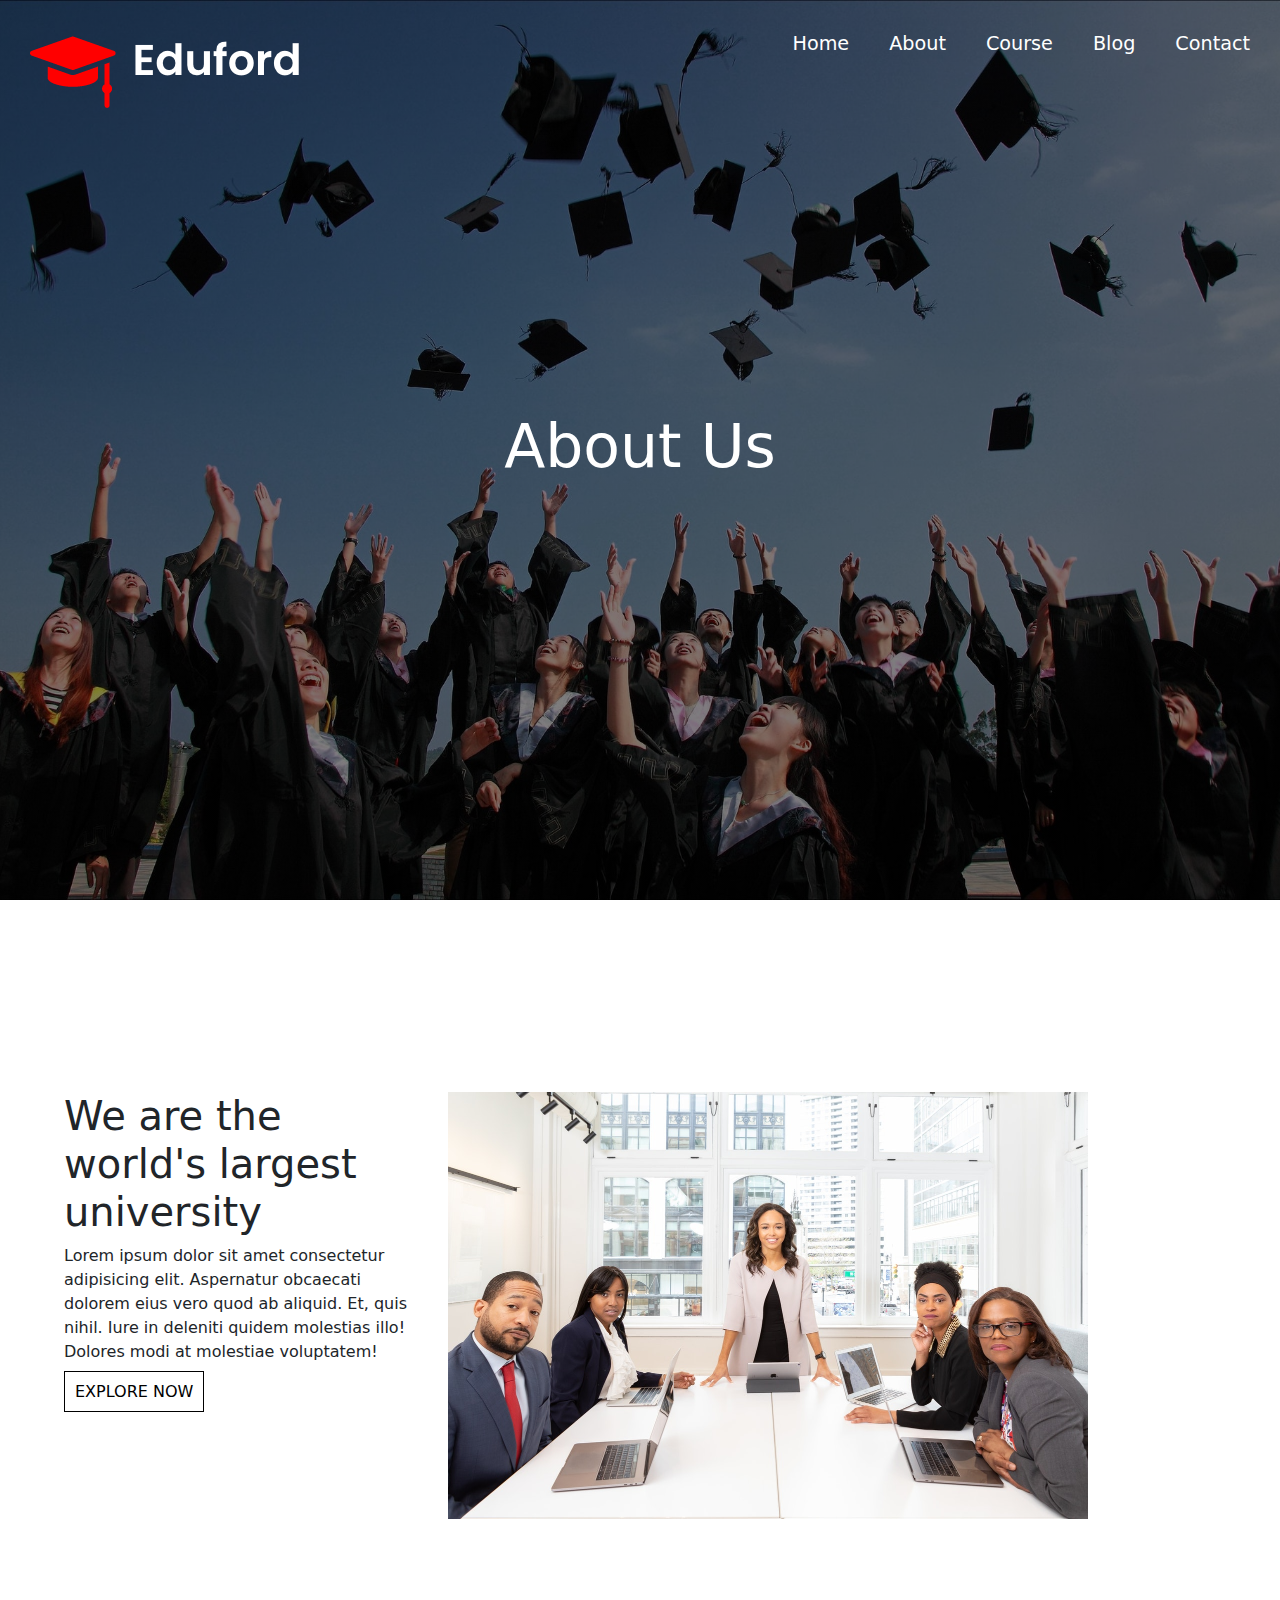
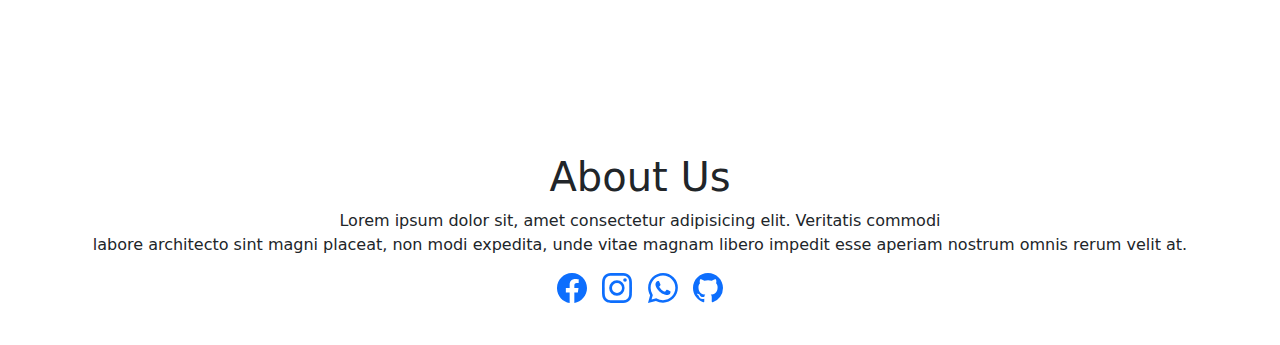
<file: About Us.html>
<!DOCTYPE html>
<html lang="en">
<head>
<meta charset="UTF-8">
<meta name="viewport" content="width=device-width, initial-scale=1.0">
<title>About Us</title>
</head>
<link rel="stylesheet" href="style.css">
<link href="https://cdn.jsdelivr.net/npm/bootstrap@5.3.3/dist/css/bootstrap.min.css" rel="stylesheet" integrity="sha384-QWTKZyjpPEjISv5WaRU9OFeRpok6YctnYmDr5pNlyT2bRjXh0JMhjY6hW+ALEwIH" crossorigin="anonymous">
<script src="https://cdn.jsdelivr.net/npm/bootstrap@5.3.3/dist/js/bootstrap.bundle.min.js" integrity="sha384-YvpcrYf0tY3lHB60NNkmXc5s9fDVZLESaAA55NDzOxhy9GkcIdslK1eN7N6jIeHz" crossorigin="anonymous"></script>
<body>
<section class="About-bg">
   <div class="navLinks">
      <img class="logo" src="../image/logo.png" alt="logo">
          <!-- <i class="fa fa-times" onclick="hideMenu()"></i> -->
          <ul>
            <li><a href="../projects/home.html">Home</a></li>
            <li><a href="../projects/About Us.html">About</a></li>
            <li><a href="../projects/Course.html">Course</a></li>
            <li><a href="../projects/blog.html">Blog</a></li>
            <li><a href="">Contact</a></li>
                                                       
           </ul>
    
    </div>
    <!-- <i class="fa fa-bars" onclick="showMenu()"></i> -->

    <div class="main-txt">
     <h1>About Us </h1>
    </div>
</section>   
<section class="about-cont">
 <div class="about-col">
  <h1>We are the world's largest <br> university</h1>
  <p>Lorem ipsum dolor sit amet consectetur adipisicing elit. Aspernatur obcaecati dolorem eius vero quod ab aliquid. Et, quis nihil. Iure in deleniti quidem molestias illo! Dolores modi at molestiae voluptatem!</p>
<a class="btn-2 red-btn" href="">EXPLORE NOW</a> 
</div>
<div class="about-col"><img src="../image/about.jpg" alt=""></div>
</section>


<div class="about-abt">
  <h1>About Us</h1>
  <p>Lorem ipsum dolor sit, amet consectetur adipisicing elit. Veritatis commodi <br>labore architecto sint magni placeat, non modi expedita, unde vitae magnam libero impedit esse aperiam nostrum omnis rerum velit at.</p>
  <div class="icons">
    <a href="https://www.facebook.com/stupid.sagar"> <svg xmlns="http://www.w3.org/2000/svg" width="30" height="30" fill="currentColor" class="bi bi-facebook" viewBox="0 0 16 16">
      <path d="M16 8.049c0-4.446-3.582-8.05-8-8.05C3.58 0-.002 3.603-.002 8.05c0 4.017 2.926 7.347 6.75 7.951v-5.625h-2.03V8.05H6.75V6.275c0-2.017 1.195-3.131 3.022-3.131.876 0 1.791.157 1.791.157v1.98h-1.009c-.993 0-1.303.621-1.303 1.258v1.51h2.218l-.354 2.326H9.25V16c3.824-.604 6.75-3.934 6.75-7.951"/>
    </svg></a>
    <a href="https://www.instagram.com/naamsaga/?hl=en"><svg xmlns="http://www.w3.org/2000/svg" width="30" height="30" fill="currentColor" class="bi bi-instagram" viewBox="0 0 16 16">
      <path d="M8 0C5.829 0 5.556.01 4.703.048 3.85.088 3.269.222 2.76.42a3.9 3.9 0 0 0-1.417.923A3.9 3.9 0 0 0 .42 2.76C.222 3.268.087 3.85.048 4.7.01 5.555 0 5.827 0 8.001c0 2.172.01 2.444.048 3.297.04.852.174 1.433.372 1.942.205.526.478.972.923 1.417.444.445.89.719 1.416.923.51.198 1.09.333 1.942.372C5.555 15.99 5.827 16 8 16s2.444-.01 3.298-.048c.851-.04 1.434-.174 1.943-.372a3.9 3.9 0 0 0 1.416-.923c.445-.445.718-.891.923-1.417.197-.509.332-1.09.372-1.942C15.99 10.445 16 10.173 16 8s-.01-2.445-.048-3.299c-.04-.851-.175-1.433-.372-1.941a3.9 3.9 0 0 0-.923-1.417A3.9 3.9 0 0 0 13.24.42c-.51-.198-1.092-.333-1.943-.372C10.443.01 10.172 0 7.998 0zm-.717 1.442h.718c2.136 0 2.389.007 3.232.046.78.035 1.204.166 1.486.275.373.145.64.319.92.599s.453.546.598.92c.11.281.24.705.275 1.485.039.843.047 1.096.047 3.231s-.008 2.389-.047 3.232c-.035.78-.166 1.203-.275 1.485a2.5 2.5 0 0 1-.599.919c-.28.28-.546.453-.92.598-.28.11-.704.24-1.485.276-.843.038-1.096.047-3.232.047s-2.39-.009-3.233-.047c-.78-.036-1.203-.166-1.485-.276a2.5 2.5 0 0 1-.92-.598 2.5 2.5 0 0 1-.6-.92c-.109-.281-.24-.705-.275-1.485-.038-.843-.046-1.096-.046-3.233s.008-2.388.046-3.231c.036-.78.166-1.204.276-1.486.145-.373.319-.64.599-.92s.546-.453.92-.598c.282-.11.705-.24 1.485-.276.738-.034 1.024-.044 2.515-.045zm4.988 1.328a.96.96 0 1 0 0 1.92.96.96 0 0 0 0-1.92m-4.27 1.122a4.109 4.109 0 1 0 0 8.217 4.109 4.109 0 0 0 0-8.217m0 1.441a2.667 2.667 0 1 1 0 5.334 2.667 2.667 0 0 1 0-5.334"/>
    </svg></a>
    <a href=""> <svg xmlns="http://www.w3.org/2000/svg" width="30" height="30" fill="currentColor" class="bi bi-whatsapp" viewBox="0 0 16 16">
      <path d="M13.601 2.326A7.85 7.85 0 0 0 7.994 0C3.627 0 .068 3.558.064 7.926c0 1.399.366 2.76 1.057 3.965L0 16l4.204-1.102a7.9 7.9 0 0 0 3.79.965h.004c4.368 0 7.926-3.558 7.93-7.93A7.9 7.9 0 0 0 13.6 2.326zM7.994 14.521a6.6 6.6 0 0 1-3.356-.92l-.24-.144-2.494.654.666-2.433-.156-.251a6.56 6.56 0 0 1-1.007-3.505c0-3.626 2.957-6.584 6.591-6.584a6.56 6.56 0 0 1 4.66 1.931 6.56 6.56 0 0 1 1.928 4.66c-.004 3.639-2.961 6.592-6.592 6.592m3.615-4.934c-.197-.099-1.17-.578-1.353-.646-.182-.065-.315-.099-.445.099-.133.197-.513.646-.627.775-.114.133-.232.148-.43.05-.197-.1-.836-.308-1.592-.985-.59-.525-.985-1.175-1.103-1.372-.114-.198-.011-.304.088-.403.087-.088.197-.232.296-.346.1-.114.133-.198.198-.33.065-.134.034-.248-.015-.347-.05-.099-.445-1.076-.612-1.47-.16-.389-.323-.335-.445-.34-.114-.007-.247-.007-.38-.007a.73.73 0 0 0-.529.247c-.182.198-.691.677-.691 1.654s.71 1.916.81 2.049c.098.133 1.394 2.132 3.383 2.992.47.205.84.326 1.129.418.475.152.904.129 1.246.08.38-.058 1.171-.48 1.338-.943.164-.464.164-.86.114-.943-.049-.084-.182-.133-.38-.232"/>
    </svg></a>
    <a href="https://github.com/saga07-stack"><svg xmlns="http://www.w3.org/2000/svg" width="30" height="30" fill="currentColor" class="bi bi-github" viewBox="0 0 16 16">
      <path d="M8 0C3.58 0 0 3.58 0 8c0 3.54 2.29 6.53 5.47 7.59.4.07.55-.17.55-.38 0-.19-.01-.82-.01-1.49-2.01.37-2.53-.49-2.69-.94-.09-.23-.48-.94-.82-1.13-.28-.15-.68-.52-.01-.53.63-.01 1.08.58 1.23.82.72 1.21 1.87.87 2.33.66.07-.52.28-.87.51-1.07-1.78-.2-3.64-.89-3.64-3.95 0-.87.31-1.59.82-2.15-.08-.2-.36-1.02.08-2.12 0 0 .67-.21 2.2.82.64-.18 1.32-.27 2-.27s1.36.09 2 .27c1.53-1.04 2.2-.82 2.2-.82.44 1.1.16 1.92.08 2.12.51.56.82 1.27.82 2.15 0 3.07-1.87 3.75-3.65 3.95.29.25.54.73.54 1.48 0 1.07-.01 1.93-.01 2.2 0 .21.15.46.55.38A8.01 8.01 0 0 0 16 8c0-4.42-3.58-8-8-8"/>
    </svg></a>
  </div>


</div>



</section>
 <!-- <script>
   var navLinks = document.getElementsByClassName("navLinks");
   function showMenu(){
       navLinks.style.right = "0";
   }
  function hideMenu(){
       navLinks.style.right = "-200px";
   } 

</script>  -->
</body>
</html>
</file>
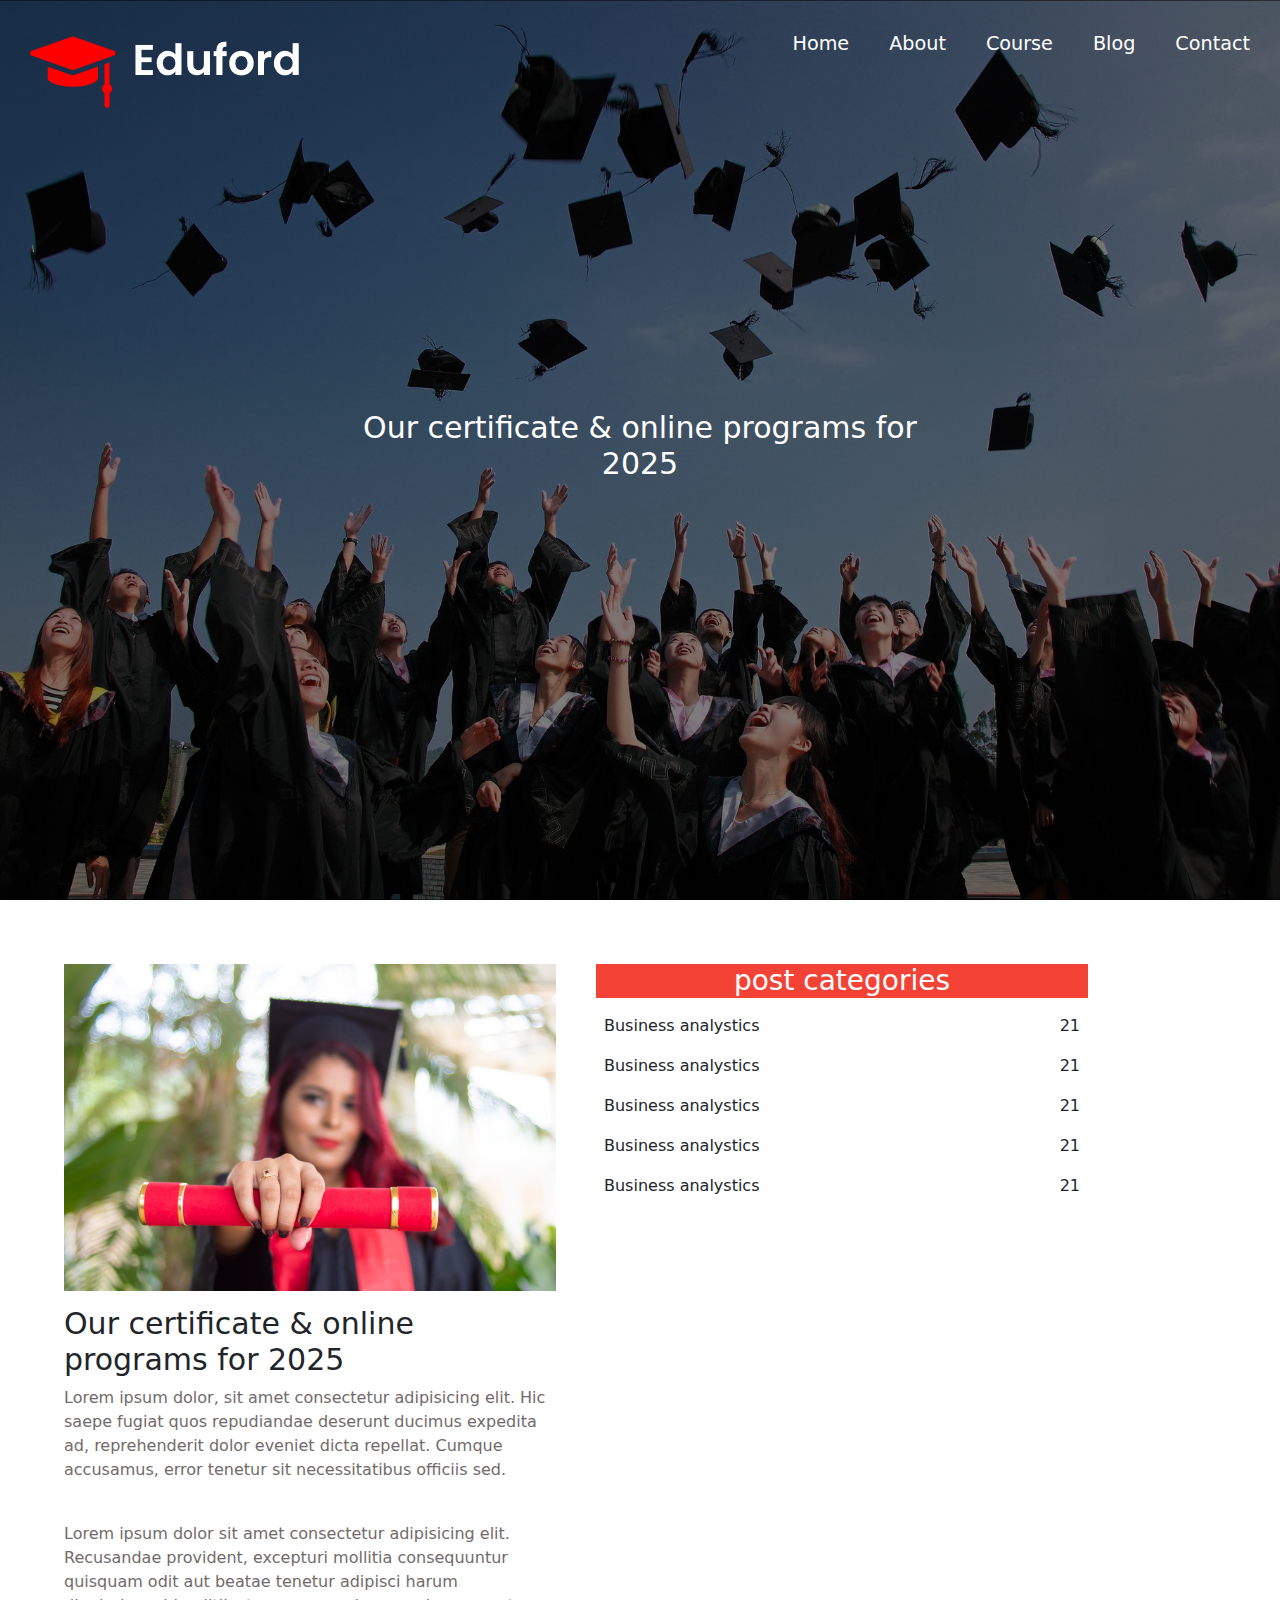
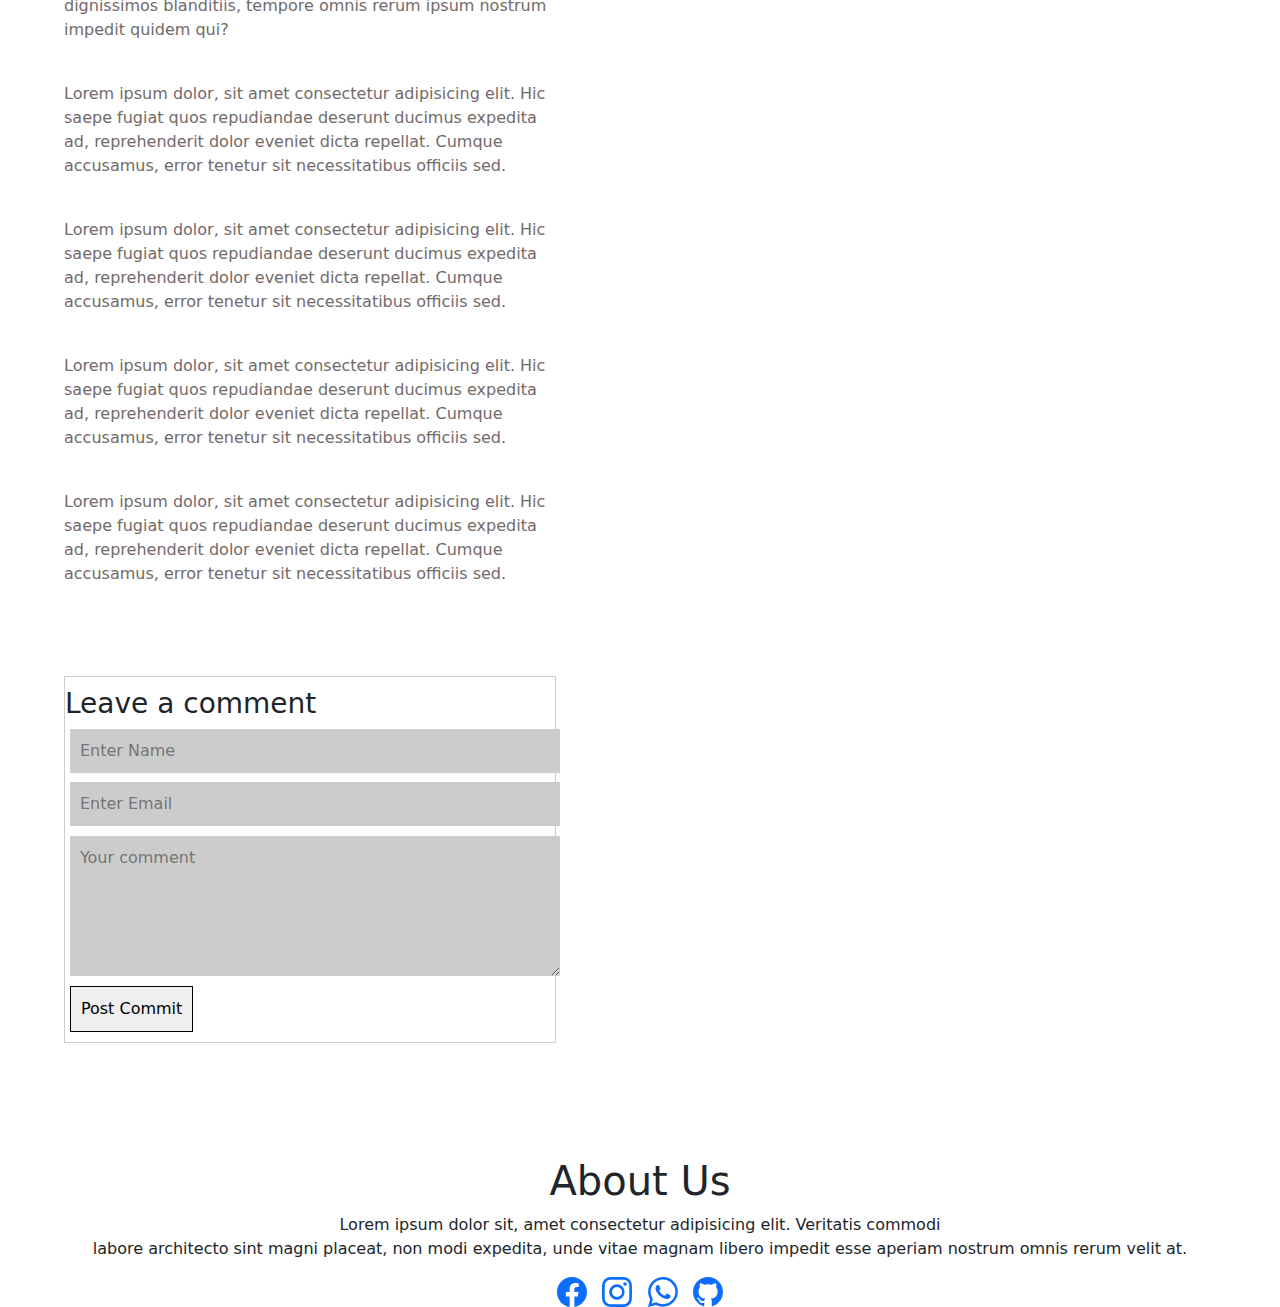
<file: blog.html>
<!DOCTYPE html>
<html lang="en">
<head>
<meta charset="UTF-8">
<meta name="viewport" content="width=device-width, initial-scale=1.0">
<title>Blog</title>
</head>
<link rel="stylesheet" href="style.css">
<link href="https://cdn.jsdelivr.net/npm/bootstrap@5.3.3/dist/css/bootstrap.min.css" rel="stylesheet" integrity="sha384-QWTKZyjpPEjISv5WaRU9OFeRpok6YctnYmDr5pNlyT2bRjXh0JMhjY6hW+ALEwIH" crossorigin="anonymous">
<script src="https://cdn.jsdelivr.net/npm/bootstrap@5.3.3/dist/js/bootstrap.bundle.min.js" integrity="sha384-YvpcrYf0tY3lHB60NNkmXc5s9fDVZLESaAA55NDzOxhy9GkcIdslK1eN7N6jIeHz" crossorigin="anonymous"></script>
<body>
<section class="About-bg">
   <div class="navLinks">
      <img class="logo" src="../image/logo.png" alt="logo">
          <!-- <i class="fa fa-times" onclick="hideMenu()"></i> -->
      <ul>
       <li><a href="../projects/home.html">Home</a></li>
       <li><a href="../projects/About Us.html">About</a></li>
       <li><a href="../projects/Course.html">Course</a></li>
       <li><a href="../projects/blog.html">Blog</a></li>
       <li><a href="">Contact</a></li>
                                                  
      </ul>
    
    </div>
    <!-- <i class="fa fa-bars" onclick="showMenu()"></i> -->

    <div class="main-txt">
     <h1 style="font-size: 30px;">Our certificate & online programs for 2025 </h1>
    </div>
</section>   
<!-- ----------------blog-contain------- -->

<section class="blog-contain">
 <div>
  <img src="../image/certificate.jpg" alt="">
  <h1>Our certificate & online programs for 2025</h1>
  <p>Lorem ipsum dolor, sit amet consectetur adipisicing elit. Hic saepe fugiat quos repudiandae deserunt ducimus expedita ad, reprehenderit dolor eveniet dicta repellat. Cumque accusamus, error tenetur sit necessitatibus officiis sed.</p>
  <br>
  <p>Lorem ipsum dolor sit amet consectetur adipisicing elit. Recusandae provident, excepturi mollitia consequuntur quisquam odit aut beatae tenetur adipisci harum dignissimos blanditiis, tempore omnis rerum ipsum nostrum impedit quidem qui?</p>
<br>
<p>Lorem ipsum dolor, sit amet consectetur adipisicing elit. Hic saepe fugiat quos repudiandae deserunt ducimus expedita ad, reprehenderit dolor eveniet dicta repellat. Cumque accusamus, error tenetur sit necessitatibus officiis sed.</p>
  <br>
  <p>Lorem ipsum dolor, sit amet consectetur adipisicing elit. Hic saepe fugiat quos repudiandae deserunt ducimus expedita ad, reprehenderit dolor eveniet dicta repellat. Cumque accusamus, error tenetur sit necessitatibus officiis sed.</p>
  <br>
  <p>Lorem ipsum dolor, sit amet consectetur adipisicing elit. Hic saepe fugiat quos repudiandae deserunt ducimus expedita ad, reprehenderit dolor eveniet dicta repellat. Cumque accusamus, error tenetur sit necessitatibus officiis sed.</p>
  <br>
  <p>Lorem ipsum dolor, sit amet consectetur adipisicing elit. Hic saepe fugiat quos repudiandae deserunt ducimus expedita ad, reprehenderit dolor eveniet dicta repellat. Cumque accusamus, error tenetur sit necessitatibus officiis sed.</p>
  <br>
  <div class="comment-box">
    <h3>Leave a comment</h3>

    <form class="comment-form">
      <input type="text" placeholder="Enter Name ">
      <input type="text" placeholder="Enter Email">
      <textarea rows="5" placeholder="Your comment" ></textarea>
      <button type="submit" style="margin-left: 1%;" class="btn-2 red-btn">Post Commit </button>
    </form>
  </div>
</div>
 <div class="right">
  <h3>post categories</h3>
  <div >
    <span>Business analystics</span>
    <span>21</span>
  </div>
  <div>
    <span>Business analystics</span>
    <span>21</span>
  </div>
  <div>
    <span>Business analystics</span>
    <span>21</span>
  </div>
  <div>
    <span>Business analystics</span>
    <span>21</span>
  </div>
  <div>
    <span>Business analystics</span>
    <span>21</span>
  </div>
  
 </div>
</section>

<div class="about-abt1">
  <h1>About Us </h1>
  <p>Lorem ipsum dolor sit, amet consectetur adipisicing elit. Veritatis commodi <br>labore architecto sint magni placeat, non modi expedita, unde vitae magnam libero impedit esse aperiam nostrum omnis rerum velit at.</p>
  <div class="icons">
    <a href="https://www.facebook.com/stupid.sagar"> <svg xmlns="http://www.w3.org/2000/svg" width="30" height="30" fill="currentColor" class="bi bi-facebook" viewBox="0 0 16 16">
      <path d="M16 8.049c0-4.446-3.582-8.05-8-8.05C3.58 0-.002 3.603-.002 8.05c0 4.017 2.926 7.347 6.75 7.951v-5.625h-2.03V8.05H6.75V6.275c0-2.017 1.195-3.131 3.022-3.131.876 0 1.791.157 1.791.157v1.98h-1.009c-.993 0-1.303.621-1.303 1.258v1.51h2.218l-.354 2.326H9.25V16c3.824-.604 6.75-3.934 6.75-7.951"/>
    </svg></a>
    <a href="https://www.instagram.com/naamsaga/?hl=en"><svg xmlns="http://www.w3.org/2000/svg" width="30" height="30" fill="currentColor" class="bi bi-instagram" viewBox="0 0 16 16">
      <path d="M8 0C5.829 0 5.556.01 4.703.048 3.85.088 3.269.222 2.76.42a3.9 3.9 0 0 0-1.417.923A3.9 3.9 0 0 0 .42 2.76C.222 3.268.087 3.85.048 4.7.01 5.555 0 5.827 0 8.001c0 2.172.01 2.444.048 3.297.04.852.174 1.433.372 1.942.205.526.478.972.923 1.417.444.445.89.719 1.416.923.51.198 1.09.333 1.942.372C5.555 15.99 5.827 16 8 16s2.444-.01 3.298-.048c.851-.04 1.434-.174 1.943-.372a3.9 3.9 0 0 0 1.416-.923c.445-.445.718-.891.923-1.417.197-.509.332-1.09.372-1.942C15.99 10.445 16 10.173 16 8s-.01-2.445-.048-3.299c-.04-.851-.175-1.433-.372-1.941a3.9 3.9 0 0 0-.923-1.417A3.9 3.9 0 0 0 13.24.42c-.51-.198-1.092-.333-1.943-.372C10.443.01 10.172 0 7.998 0zm-.717 1.442h.718c2.136 0 2.389.007 3.232.046.78.035 1.204.166 1.486.275.373.145.64.319.92.599s.453.546.598.92c.11.281.24.705.275 1.485.039.843.047 1.096.047 3.231s-.008 2.389-.047 3.232c-.035.78-.166 1.203-.275 1.485a2.5 2.5 0 0 1-.599.919c-.28.28-.546.453-.92.598-.28.11-.704.24-1.485.276-.843.038-1.096.047-3.232.047s-2.39-.009-3.233-.047c-.78-.036-1.203-.166-1.485-.276a2.5 2.5 0 0 1-.92-.598 2.5 2.5 0 0 1-.6-.92c-.109-.281-.24-.705-.275-1.485-.038-.843-.046-1.096-.046-3.233s.008-2.388.046-3.231c.036-.78.166-1.204.276-1.486.145-.373.319-.64.599-.92s.546-.453.92-.598c.282-.11.705-.24 1.485-.276.738-.034 1.024-.044 2.515-.045zm4.988 1.328a.96.96 0 1 0 0 1.92.96.96 0 0 0 0-1.92m-4.27 1.122a4.109 4.109 0 1 0 0 8.217 4.109 4.109 0 0 0 0-8.217m0 1.441a2.667 2.667 0 1 1 0 5.334 2.667 2.667 0 0 1 0-5.334"/>
    </svg></a>
    <a href=""> <svg xmlns="http://www.w3.org/2000/svg" width="30" height="30" fill="currentColor" class="bi bi-whatsapp" viewBox="0 0 16 16">
      <path d="M13.601 2.326A7.85 7.85 0 0 0 7.994 0C3.627 0 .068 3.558.064 7.926c0 1.399.366 2.76 1.057 3.965L0 16l4.204-1.102a7.9 7.9 0 0 0 3.79.965h.004c4.368 0 7.926-3.558 7.93-7.93A7.9 7.9 0 0 0 13.6 2.326zM7.994 14.521a6.6 6.6 0 0 1-3.356-.92l-.24-.144-2.494.654.666-2.433-.156-.251a6.56 6.56 0 0 1-1.007-3.505c0-3.626 2.957-6.584 6.591-6.584a6.56 6.56 0 0 1 4.66 1.931 6.56 6.56 0 0 1 1.928 4.66c-.004 3.639-2.961 6.592-6.592 6.592m3.615-4.934c-.197-.099-1.17-.578-1.353-.646-.182-.065-.315-.099-.445.099-.133.197-.513.646-.627.775-.114.133-.232.148-.43.05-.197-.1-.836-.308-1.592-.985-.59-.525-.985-1.175-1.103-1.372-.114-.198-.011-.304.088-.403.087-.088.197-.232.296-.346.1-.114.133-.198.198-.33.065-.134.034-.248-.015-.347-.05-.099-.445-1.076-.612-1.47-.16-.389-.323-.335-.445-.34-.114-.007-.247-.007-.38-.007a.73.73 0 0 0-.529.247c-.182.198-.691.677-.691 1.654s.71 1.916.81 2.049c.098.133 1.394 2.132 3.383 2.992.47.205.84.326 1.129.418.475.152.904.129 1.246.08.38-.058 1.171-.48 1.338-.943.164-.464.164-.86.114-.943-.049-.084-.182-.133-.38-.232"/>
    </svg></a>
    <a href="https://github.com/saga07-stack"><svg xmlns="http://www.w3.org/2000/svg" width="30" height="30" fill="currentColor" class="bi bi-github" viewBox="0 0 16 16">
      <path d="M8 0C3.58 0 0 3.58 0 8c0 3.54 2.29 6.53 5.47 7.59.4.07.55-.17.55-.38 0-.19-.01-.82-.01-1.49-2.01.37-2.53-.49-2.69-.94-.09-.23-.48-.94-.82-1.13-.28-.15-.68-.52-.01-.53.63-.01 1.08.58 1.23.82.72 1.21 1.87.87 2.33.66.07-.52.28-.87.51-1.07-1.78-.2-3.64-.89-3.64-3.95 0-.87.31-1.59.82-2.15-.08-.2-.36-1.02.08-2.12 0 0 .67-.21 2.2.82.64-.18 1.32-.27 2-.27s1.36.09 2 .27c1.53-1.04 2.2-.82 2.2-.82.44 1.1.16 1.92.08 2.12.51.56.82 1.27.82 2.15 0 3.07-1.87 3.75-3.65 3.95.29.25.54.73.54 1.48 0 1.07-.01 1.93-.01 2.2 0 .21.15.46.55.38A8.01 8.01 0 0 0 16 8c0-4.42-3.58-8-8-8"/>
    </svg></a>
  </div>


</div>



</section>
 <!-- <script>
   var navLinks = document.getElementsByClassName("navLinks");
   function showMenu(){
       navLinks.style.right = "0";
   }
  function hideMenu(){
       navLinks.style.right = "-200px";
   } 

</script>  -->
</body>
</html>
</file>
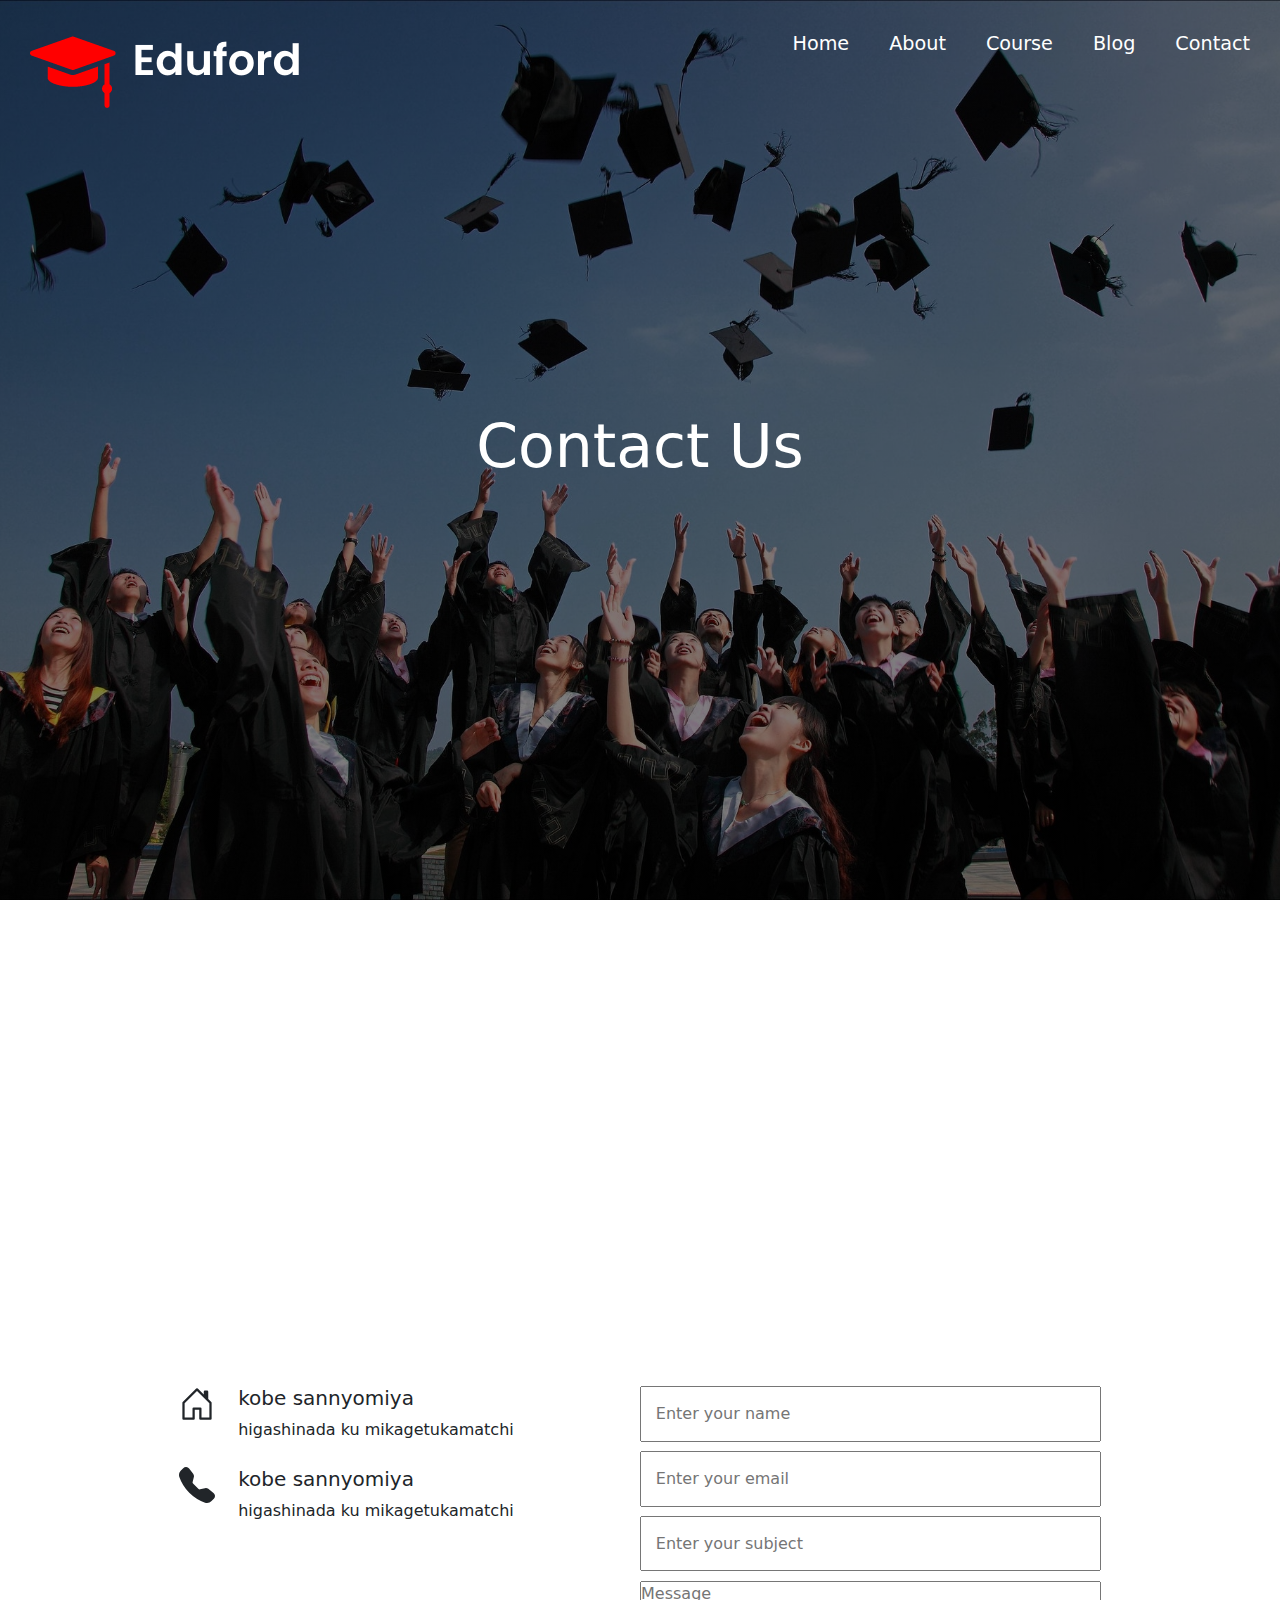
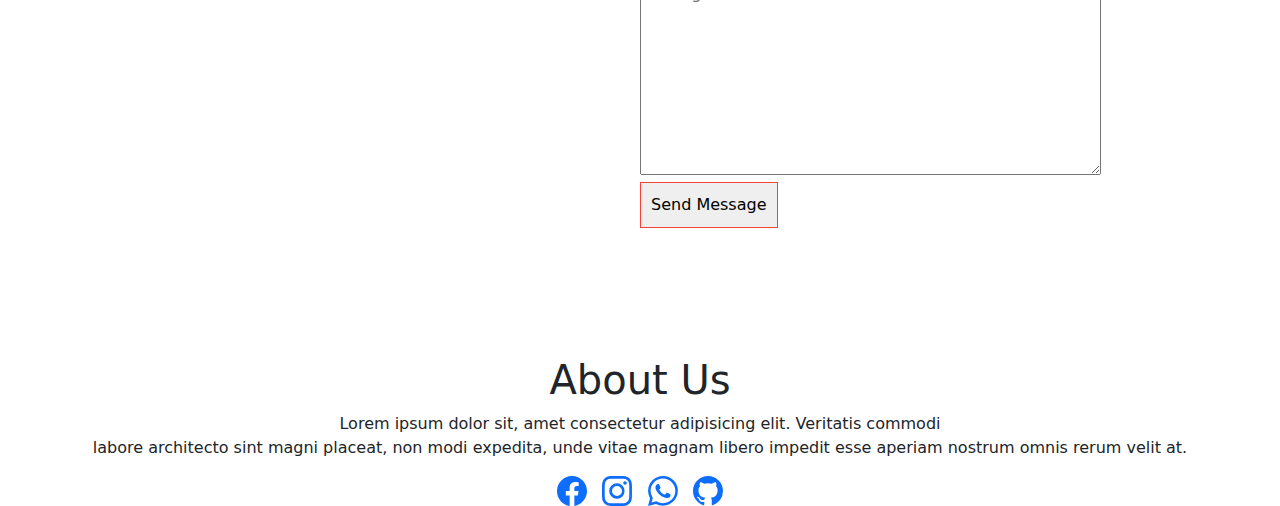
<file: contact.html>
<!DOCTYPE html>
<html lang="en">
<head>
<meta charset="UTF-8">
<meta name="viewport" content="width=device-width, initial-scale=1.0">
<title>Contact us</title>
</head>
<link rel="stylesheet" href="style.css">
<link href="https://cdn.jsdelivr.net/npm/bootstrap@5.3.3/dist/css/bootstrap.min.css" rel="stylesheet" integrity="sha384-QWTKZyjpPEjISv5WaRU9OFeRpok6YctnYmDr5pNlyT2bRjXh0JMhjY6hW+ALEwIH" crossorigin="anonymous">
<script src="https://cdn.jsdelivr.net/npm/bootstrap@5.3.3/dist/js/bootstrap.bundle.min.js" integrity="sha384-YvpcrYf0tY3lHB60NNkmXc5s9fDVZLESaAA55NDzOxhy9GkcIdslK1eN7N6jIeHz" crossorigin="anonymous"></script>
<body>
<section class="About-bg">
   <div class="navLinks">
      <img class="logo" src="../image/logo.png" alt="logo">
          <!-- <i class="fa fa-times" onclick="hideMenu()"></i> -->
          <ul>
            <li><a href="../projects/home.html">Home</a></li>
            <li><a href="../projects/About Us.html">About</a></li>
            <li><a href="../projects/Course.html">Course</a></li>
            <li><a href="../projects/blog.html">Blog</a></li>
            <li><a href="">Contact</a></li>
                                                       
           </ul>
    
    </div>
    <!-- <i class="fa fa-bars" onclick="showMenu()"></i> -->

    <div class="main-txt">
     <h1>Contact Us </h1>
    </div>
</section>   
<!-- ------------------contact us ------------------ -->

  <section class="contact-us ">

     <div class="location">
       <iframe src="https://www.google.com/maps/embed?pb=!1m18!1m12!1m3!1d26238.637447398956!2d135.23385823386968!3d34.709475572821525!2m3!1f0!2f0!3f0!3m2!1i1024!2i768!4f13.1!3m3!1m2!1s0x60008db33127806f%3A0xf9877025b5ff0d23!2z44CSNjU4LTAwNDQg5YW15bqr55yM56We5oi45biC5p2x54GY5Yy65b6h5b2x5aGa55S677yR5LiB55uu77yT4oiS77yS77yWIOmCo-WPpOODjua1puODkeODvOOCr-ODj-OCpOODhA!5e0!3m2!1sja!2sjp!4v1741769128394!5m2!1sja!2sjp" width="600" height="450" style="border:0;" allowfullscreen="" loading="lazy" referrerpolicy="no-referrer-when-downgrade"></iframe>
      </div>
      <div class="col"> 
            <div class="details">
              <div>
                <svg xmlns="http://www.w3.org/2000/svg" width="36" height="36" fill="currentColor" class="bi bi-house-door" viewBox="0 0 16 16">
                  <path d="M8.354 1.146a.5.5 0 0 0-.708 0l-6 6A.5.5 0 0 0 1.5 7.5v7a.5.5 0 0 0 .5.5h4.5a.5.5 0 0 0 .5-.5v-4h2v4a.5.5 0 0 0 .5.5H14a.5.5 0 0 0 .5-.5v-7a.5.5 0 0 0-.146-.354L13 5.793V2.5a.5.5 0 0 0-.5-.5h-1a.5.5 0 0 0-.5.5v1.293zM2.5 14V7.707l5.5-5.5 5.5 5.5V14H10v-4a.5.5 0 0 0-.5-.5h-3a.5.5 0 0 0-.5.5v4z"/>
                </svg>
                <span>
                  <h5> kobe sannyomiya</h4>
                    <p>higashinada ku mikagetukamatchi</p>
                </span>
              </div>
              <div>
                <svg xmlns="http://www.w3.org/2000/svg" width="36" height="36" fill="currentColor" class="bi bi-telephone-fill" viewBox="0 0 16 16">
                  <path fill-rule="evenodd" d="M1.885.511a1.745 1.745 0 0 1 2.61.163L6.29 2.98c.329.423.445.974.315 1.494l-.547 2.19a.68.68 0 0 0 .178.643l2.457 2.457a.68.68 0 0 0 .644.178l2.189-.547a1.75 1.75 0 0 1 1.494.315l2.306 1.794c.829.645.905 1.87.163 2.611l-1.034 1.034c-.74.74-1.846 1.065-2.877.702a18.6 18.6 0 0 1-7.01-4.42 18.6 18.6 0 0 1-4.42-7.009c-.362-1.03-.037-2.137.703-2.877z"/>
                  </svg> 
                  
                <span>
                  <h5> kobe sannyomiya</h4>
                    <p>higashinada ku mikagetukamatchi</p>
                </span>
 
           </div>
         
         
              </div>
              <div class="form">
                <form action="message-holder.php" method="post">
                <input type="text" name="name" placeholder="Enter your name">
                <input type="text" name="email" placeholder="Enter your email">
                <input type="text" name="subject" placeholder="Enter your subject">
                <textarea name=""  name="message" rows="8" placeholder="Message"></textarea>
                <button style="color: black;  border: 1px solid #f44336;" class="btn-2 btn-red">Send Message</button>
              </form>
              </div>
          
  </section>

  <section>
      <div class="about-abt1">
      <h1>About Us</h1>
      <p>Lorem ipsum dolor sit, amet consectetur adipisicing elit. Veritatis commodi <br>labore architecto sint magni placeat, non modi expedita, unde vitae magnam libero impedit esse aperiam nostrum omnis rerum velit at.</p>
      <div class="icons">
        <a href="https://www.facebook.com/stupid.sagar"> <svg xmlns="http://www.w3.org/2000/svg" width="30" height="30" fill="currentColor" class="bi bi-facebook" viewBox="0 0 16 16">
          <path d="M16 8.049c0-4.446-3.582-8.05-8-8.05C3.58 0-.002 3.603-.002 8.05c0 4.017 2.926 7.347 6.75 7.951v-5.625h-2.03V8.05H6.75V6.275c0-2.017 1.195-3.131 3.022-3.131.876 0 1.791.157 1.791.157v1.98h-1.009c-.993 0-1.303.621-1.303 1.258v1.51h2.218l-.354 2.326H9.25V16c3.824-.604 6.75-3.934 6.75-7.951"/>
        </svg></a>
        <a href="https://www.instagram.com/naamsaga/?hl=en"><svg xmlns="http://www.w3.org/2000/svg" width="30" height="30" fill="currentColor" class="bi bi-instagram" viewBox="0 0 16 16">
          <path d="M8 0C5.829 0 5.556.01 4.703.048 3.85.088 3.269.222 2.76.42a3.9 3.9 0 0 0-1.417.923A3.9 3.9 0 0 0 .42 2.76C.222 3.268.087 3.85.048 4.7.01 5.555 0 5.827 0 8.001c0 2.172.01 2.444.048 3.297.04.852.174 1.433.372 1.942.205.526.478.972.923 1.417.444.445.89.719 1.416.923.51.198 1.09.333 1.942.372C5.555 15.99 5.827 16 8 16s2.444-.01 3.298-.048c.851-.04 1.434-.174 1.943-.372a3.9 3.9 0 0 0 1.416-.923c.445-.445.718-.891.923-1.417.197-.509.332-1.09.372-1.942C15.99 10.445 16 10.173 16 8s-.01-2.445-.048-3.299c-.04-.851-.175-1.433-.372-1.941a3.9 3.9 0 0 0-.923-1.417A3.9 3.9 0 0 0 13.24.42c-.51-.198-1.092-.333-1.943-.372C10.443.01 10.172 0 7.998 0zm-.717 1.442h.718c2.136 0 2.389.007 3.232.046.78.035 1.204.166 1.486.275.373.145.64.319.92.599s.453.546.598.92c.11.281.24.705.275 1.485.039.843.047 1.096.047 3.231s-.008 2.389-.047 3.232c-.035.78-.166 1.203-.275 1.485a2.5 2.5 0 0 1-.599.919c-.28.28-.546.453-.92.598-.28.11-.704.24-1.485.276-.843.038-1.096.047-3.232.047s-2.39-.009-3.233-.047c-.78-.036-1.203-.166-1.485-.276a2.5 2.5 0 0 1-.92-.598 2.5 2.5 0 0 1-.6-.92c-.109-.281-.24-.705-.275-1.485-.038-.843-.046-1.096-.046-3.233s.008-2.388.046-3.231c.036-.78.166-1.204.276-1.486.145-.373.319-.64.599-.92s.546-.453.92-.598c.282-.11.705-.24 1.485-.276.738-.034 1.024-.044 2.515-.045zm4.988 1.328a.96.96 0 1 0 0 1.92.96.96 0 0 0 0-1.92m-4.27 1.122a4.109 4.109 0 1 0 0 8.217 4.109 4.109 0 0 0 0-8.217m0 1.441a2.667 2.667 0 1 1 0 5.334 2.667 2.667 0 0 1 0-5.334"/>
        </svg></a>
        <a href=""> <svg xmlns="http://www.w3.org/2000/svg" width="30" height="30" fill="currentColor" class="bi bi-whatsapp" viewBox="0 0 16 16">
          <path d="M13.601 2.326A7.85 7.85 0 0 0 7.994 0C3.627 0 .068 3.558.064 7.926c0 1.399.366 2.76 1.057 3.965L0 16l4.204-1.102a7.9 7.9 0 0 0 3.79.965h.004c4.368 0 7.926-3.558 7.93-7.93A7.9 7.9 0 0 0 13.6 2.326zM7.994 14.521a6.6 6.6 0 0 1-3.356-.92l-.24-.144-2.494.654.666-2.433-.156-.251a6.56 6.56 0 0 1-1.007-3.505c0-3.626 2.957-6.584 6.591-6.584a6.56 6.56 0 0 1 4.66 1.931 6.56 6.56 0 0 1 1.928 4.66c-.004 3.639-2.961 6.592-6.592 6.592m3.615-4.934c-.197-.099-1.17-.578-1.353-.646-.182-.065-.315-.099-.445.099-.133.197-.513.646-.627.775-.114.133-.232.148-.43.05-.197-.1-.836-.308-1.592-.985-.59-.525-.985-1.175-1.103-1.372-.114-.198-.011-.304.088-.403.087-.088.197-.232.296-.346.1-.114.133-.198.198-.33.065-.134.034-.248-.015-.347-.05-.099-.445-1.076-.612-1.47-.16-.389-.323-.335-.445-.34-.114-.007-.247-.007-.38-.007a.73.73 0 0 0-.529.247c-.182.198-.691.677-.691 1.654s.71 1.916.81 2.049c.098.133 1.394 2.132 3.383 2.992.47.205.84.326 1.129.418.475.152.904.129 1.246.08.38-.058 1.171-.48 1.338-.943.164-.464.164-.86.114-.943-.049-.084-.182-.133-.38-.232"/>
        </svg></a>
        <a href="https://github.com/saga07-stack"><svg xmlns="http://www.w3.org/2000/svg" width="30" height="30" fill="currentColor" class="bi bi-github" viewBox="0 0 16 16">
          <path d="M8 0C3.58 0 0 3.58 0 8c0 3.54 2.29 6.53 5.47 7.59.4.07.55-.17.55-.38 0-.19-.01-.82-.01-1.49-2.01.37-2.53-.49-2.69-.94-.09-.23-.48-.94-.82-1.13-.28-.15-.68-.52-.01-.53.63-.01 1.08.58 1.23.82.72 1.21 1.87.87 2.33.66.07-.52.28-.87.51-1.07-1.78-.2-3.64-.89-3.64-3.95 0-.87.31-1.59.82-2.15-.08-.2-.36-1.02.08-2.12 0 0 .67-.21 2.2.82.64-.18 1.32-.27 2-.27s1.36.09 2 .27c1.53-1.04 2.2-.82 2.2-.82.44 1.1.16 1.92.08 2.12.51.56.82 1.27.82 2.15 0 3.07-1.87 3.75-3.65 3.95.29.25.54.73.54 1.48 0 1.07-.01 1.93-.01 2.2 0 .21.15.46.55.38A8.01 8.01 0 0 0 16 8c0-4.42-3.58-8-8-8"/>
        </svg></a>
      </div>


    </div>



  </section>
 <!-- <script>
   var navLinks = document.getElementsByClassName("navLinks");
   function showMenu(){
       navLinks.style.right = "0";
   }
  function hideMenu(){
       navLinks.style.right = "-200px";
   } 
<svg xmlns="http://www.w3.org/2000/svg" width="16" height="16" fill="currentColor" class="bi bi-house-door" viewBox="0 0 16 16">
                <path d="M8.354 1.146a.5.5 0 0 0-.708 0l-6 6A.5.5 0 0 0 1.5 7.5v7a.5.5 0 0 0 .5.5h4.5a.5.5 0 0 0 .5-.5v-4h2v4a.5.5 0 0 0 .5.5H14a.5.5 0 0 0 .5-.5v-7a.5.5 0 0 0-.146-.354L13 5.793V2.5a.5.5 0 0 0-.5-.5h-1a.5.5 0 0 0-.5.5v1.293zM2.5 14V7.707l5.5-5.5 5.5 5.5V14H10v-4a.5.5 0 0 0-.5-.5h-3a.5.5 0 0 0-.5.5v4z"/>
              </svg>

              <svg xmlns="http://www.w3.org/2000/svg" width="16" height="16" fill="currentColor" class="bi bi-telephone-fill" viewBox="0 0 16 16">
              <path fill-rule="evenodd" d="M1.885.511a1.745 1.745 0 0 1 2.61.163L6.29 2.98c.329.423.445.974.315 1.494l-.547 2.19a.68.68 0 0 0 .178.643l2.457 2.457a.68.68 0 0 0 .644.178l2.189-.547a1.75 1.75 0 0 1 1.494.315l2.306 1.794c.829.645.905 1.87.163 2.611l-1.034 1.034c-.74.74-1.846 1.065-2.877.702a18.6 18.6 0 0 1-7.01-4.42 18.6 18.6 0 0 1-4.42-7.009c-.362-1.03-.037-2.137.703-2.877z"/>
              </svg> 
              
   </script>  -->
</body>
</html>
</file>
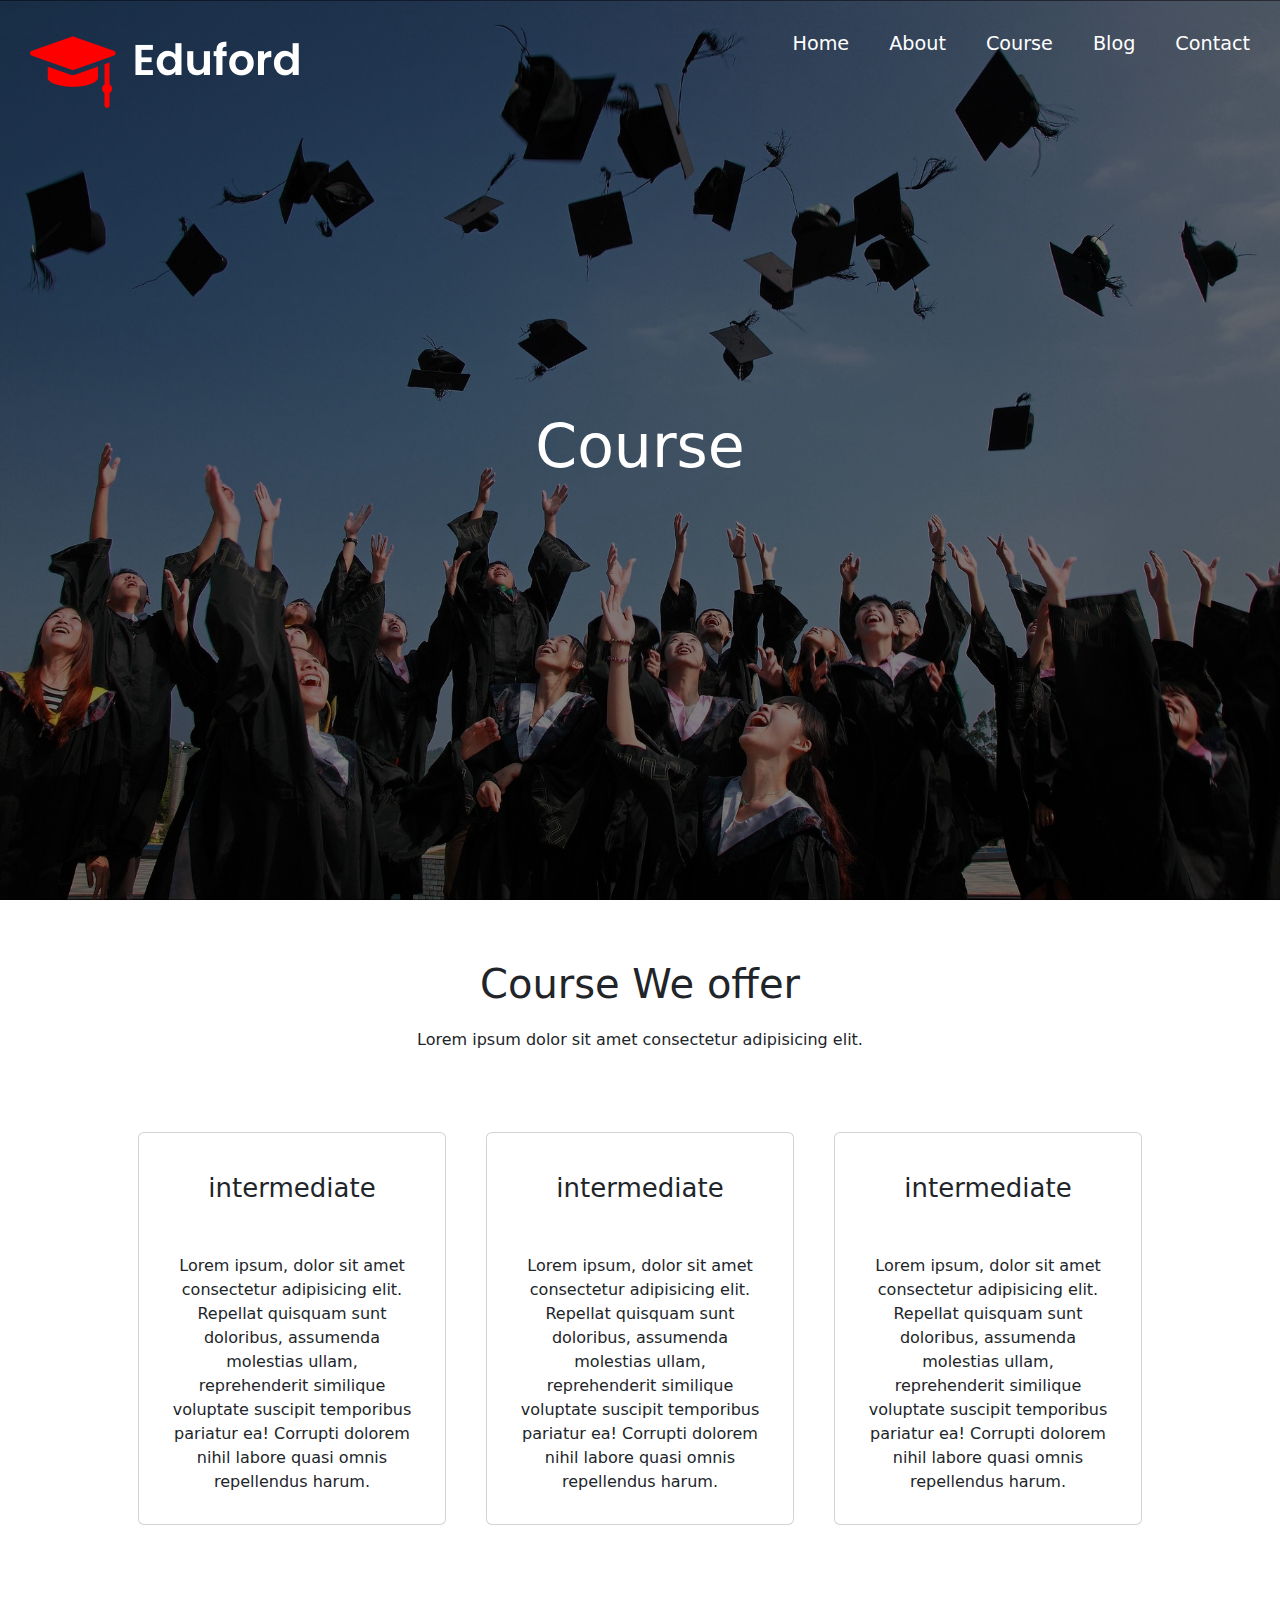
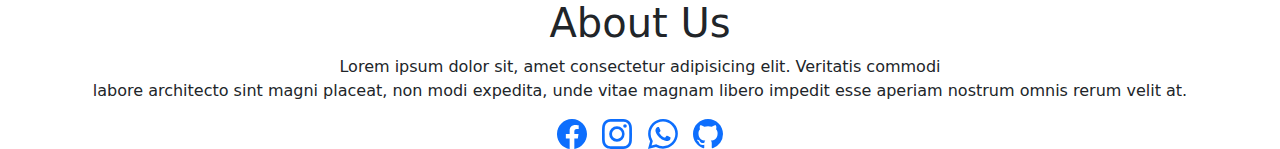
<file: Course.html>
<!DOCTYPE html>
<html lang="en">
<head>
<meta charset="UTF-8">
<meta name="viewport" content="width=device-width, initial-scale=1.0">
<title>About Us</title>
</head>
<link rel="stylesheet" href="style.css">
<link href="https://cdn.jsdelivr.net/npm/bootstrap@5.3.3/dist/css/bootstrap.min.css" rel="stylesheet" integrity="sha384-QWTKZyjpPEjISv5WaRU9OFeRpok6YctnYmDr5pNlyT2bRjXh0JMhjY6hW+ALEwIH" crossorigin="anonymous">
<script src="https://cdn.jsdelivr.net/npm/bootstrap@5.3.3/dist/js/bootstrap.bundle.min.js" integrity="sha384-YvpcrYf0tY3lHB60NNkmXc5s9fDVZLESaAA55NDzOxhy9GkcIdslK1eN7N6jIeHz" crossorigin="anonymous"></script>
<body>
<section class="About-bg">
   <div class="navLinks">
      <img class="logo" src="../image/logo.png" alt="logo">
          <!-- <i class="fa fa-times" onclick="hideMenu()"></i> -->
      <ul>
       <li><a href="">Home</a></li>
       <li><a href="">About</a></li>
       <li><a href="">Course</a></li>
       <li><a href="">Blog</a></li>
       <li><a href="">Contact</a></li>
                                                  
      </ul>
    
    </div>
    <!-- <i class="fa fa-bars" onclick="showMenu()"></i> -->

    <div class="main-txt">
     <h1>Course </h1>
    </div>
</section>   
<section class="course">
  <div class="course-txt">
     <div class="txt">
        <h1>Course We offer</h1>
        <p>Lorem ipsum dolor sit amet consectetur adipisicing elit. </p>
       </div>
         <div class="cards">
            <div class="card">
              <h1>intermediate</h1>
              <p>Lorem ipsum, dolor sit amet consectetur adipisicing elit. Repellat quisquam sunt doloribus, assumenda molestias ullam, reprehenderit similique voluptate suscipit temporibus pariatur ea! Corrupti dolorem nihil labore quasi omnis repellendus harum.</p>

            </div>
             <div class="card">
              <h1>intermediate</h1>
              <p>Lorem ipsum, dolor sit amet consectetur adipisicing elit. Repellat quisquam sunt doloribus, assumenda molestias ullam, reprehenderit similique voluptate suscipit temporibus pariatur ea! Corrupti dolorem nihil labore quasi omnis repellendus harum.</p>
              
            </div>
            <div class="card">
              <h1>intermediate</h1>
              <p>Lorem ipsum, dolor sit amet consectetur adipisicing elit. Repellat quisquam sunt doloribus, assumenda molestias ullam, reprehenderit similique voluptate suscipit temporibus pariatur ea! Corrupti dolorem nihil labore quasi omnis repellendus harum.</p>   
            </div>

         </div>
  </div>
</section>


<div class="about-abt1">
  <h1>About Us </h1>
  <p>Lorem ipsum dolor sit, amet consectetur adipisicing elit. Veritatis commodi <br>labore architecto sint magni placeat, non modi expedita, unde vitae magnam libero impedit esse aperiam nostrum omnis rerum velit at.</p>
  <div class="icons">
    <a href="https://www.facebook.com/stupid.sagar"> <svg xmlns="http://www.w3.org/2000/svg" width="30" height="30" fill="currentColor" class="bi bi-facebook" viewBox="0 0 16 16">
      <path d="M16 8.049c0-4.446-3.582-8.05-8-8.05C3.58 0-.002 3.603-.002 8.05c0 4.017 2.926 7.347 6.75 7.951v-5.625h-2.03V8.05H6.75V6.275c0-2.017 1.195-3.131 3.022-3.131.876 0 1.791.157 1.791.157v1.98h-1.009c-.993 0-1.303.621-1.303 1.258v1.51h2.218l-.354 2.326H9.25V16c3.824-.604 6.75-3.934 6.75-7.951"/>
    </svg></a>
    <a href="https://www.instagram.com/naamsaga/?hl=en"><svg xmlns="http://www.w3.org/2000/svg" width="30" height="30" fill="currentColor" class="bi bi-instagram" viewBox="0 0 16 16">
      <path d="M8 0C5.829 0 5.556.01 4.703.048 3.85.088 3.269.222 2.76.42a3.9 3.9 0 0 0-1.417.923A3.9 3.9 0 0 0 .42 2.76C.222 3.268.087 3.85.048 4.7.01 5.555 0 5.827 0 8.001c0 2.172.01 2.444.048 3.297.04.852.174 1.433.372 1.942.205.526.478.972.923 1.417.444.445.89.719 1.416.923.51.198 1.09.333 1.942.372C5.555 15.99 5.827 16 8 16s2.444-.01 3.298-.048c.851-.04 1.434-.174 1.943-.372a3.9 3.9 0 0 0 1.416-.923c.445-.445.718-.891.923-1.417.197-.509.332-1.09.372-1.942C15.99 10.445 16 10.173 16 8s-.01-2.445-.048-3.299c-.04-.851-.175-1.433-.372-1.941a3.9 3.9 0 0 0-.923-1.417A3.9 3.9 0 0 0 13.24.42c-.51-.198-1.092-.333-1.943-.372C10.443.01 10.172 0 7.998 0zm-.717 1.442h.718c2.136 0 2.389.007 3.232.046.78.035 1.204.166 1.486.275.373.145.64.319.92.599s.453.546.598.92c.11.281.24.705.275 1.485.039.843.047 1.096.047 3.231s-.008 2.389-.047 3.232c-.035.78-.166 1.203-.275 1.485a2.5 2.5 0 0 1-.599.919c-.28.28-.546.453-.92.598-.28.11-.704.24-1.485.276-.843.038-1.096.047-3.232.047s-2.39-.009-3.233-.047c-.78-.036-1.203-.166-1.485-.276a2.5 2.5 0 0 1-.92-.598 2.5 2.5 0 0 1-.6-.92c-.109-.281-.24-.705-.275-1.485-.038-.843-.046-1.096-.046-3.233s.008-2.388.046-3.231c.036-.78.166-1.204.276-1.486.145-.373.319-.64.599-.92s.546-.453.92-.598c.282-.11.705-.24 1.485-.276.738-.034 1.024-.044 2.515-.045zm4.988 1.328a.96.96 0 1 0 0 1.92.96.96 0 0 0 0-1.92m-4.27 1.122a4.109 4.109 0 1 0 0 8.217 4.109 4.109 0 0 0 0-8.217m0 1.441a2.667 2.667 0 1 1 0 5.334 2.667 2.667 0 0 1 0-5.334"/>
    </svg></a>
    <a href=""> <svg xmlns="http://www.w3.org/2000/svg" width="30" height="30" fill="currentColor" class="bi bi-whatsapp" viewBox="0 0 16 16">
      <path d="M13.601 2.326A7.85 7.85 0 0 0 7.994 0C3.627 0 .068 3.558.064 7.926c0 1.399.366 2.76 1.057 3.965L0 16l4.204-1.102a7.9 7.9 0 0 0 3.79.965h.004c4.368 0 7.926-3.558 7.93-7.93A7.9 7.9 0 0 0 13.6 2.326zM7.994 14.521a6.6 6.6 0 0 1-3.356-.92l-.24-.144-2.494.654.666-2.433-.156-.251a6.56 6.56 0 0 1-1.007-3.505c0-3.626 2.957-6.584 6.591-6.584a6.56 6.56 0 0 1 4.66 1.931 6.56 6.56 0 0 1 1.928 4.66c-.004 3.639-2.961 6.592-6.592 6.592m3.615-4.934c-.197-.099-1.17-.578-1.353-.646-.182-.065-.315-.099-.445.099-.133.197-.513.646-.627.775-.114.133-.232.148-.43.05-.197-.1-.836-.308-1.592-.985-.59-.525-.985-1.175-1.103-1.372-.114-.198-.011-.304.088-.403.087-.088.197-.232.296-.346.1-.114.133-.198.198-.33.065-.134.034-.248-.015-.347-.05-.099-.445-1.076-.612-1.47-.16-.389-.323-.335-.445-.34-.114-.007-.247-.007-.38-.007a.73.73 0 0 0-.529.247c-.182.198-.691.677-.691 1.654s.71 1.916.81 2.049c.098.133 1.394 2.132 3.383 2.992.47.205.84.326 1.129.418.475.152.904.129 1.246.08.38-.058 1.171-.48 1.338-.943.164-.464.164-.86.114-.943-.049-.084-.182-.133-.38-.232"/>
    </svg></a>
    <a href="https://github.com/saga07-stack"><svg xmlns="http://www.w3.org/2000/svg" width="30" height="30" fill="currentColor" class="bi bi-github" viewBox="0 0 16 16">
      <path d="M8 0C3.58 0 0 3.58 0 8c0 3.54 2.29 6.53 5.47 7.59.4.07.55-.17.55-.38 0-.19-.01-.82-.01-1.49-2.01.37-2.53-.49-2.69-.94-.09-.23-.48-.94-.82-1.13-.28-.15-.68-.52-.01-.53.63-.01 1.08.58 1.23.82.72 1.21 1.87.87 2.33.66.07-.52.28-.87.51-1.07-1.78-.2-3.64-.89-3.64-3.95 0-.87.31-1.59.82-2.15-.08-.2-.36-1.02.08-2.12 0 0 .67-.21 2.2.82.64-.18 1.32-.27 2-.27s1.36.09 2 .27c1.53-1.04 2.2-.82 2.2-.82.44 1.1.16 1.92.08 2.12.51.56.82 1.27.82 2.15 0 3.07-1.87 3.75-3.65 3.95.29.25.54.73.54 1.48 0 1.07-.01 1.93-.01 2.2 0 .21.15.46.55.38A8.01 8.01 0 0 0 16 8c0-4.42-3.58-8-8-8"/>
    </svg></a>
  </div>


</div>



</section>
 <!-- <script>
   var navLinks = document.getElementsByClassName("navLinks");
   function showMenu(){
       navLinks.style.right = "0";
   }
  function hideMenu(){
       navLinks.style.right = "-200px";
   } 

</script>  -->
</body>
</html>
</file>
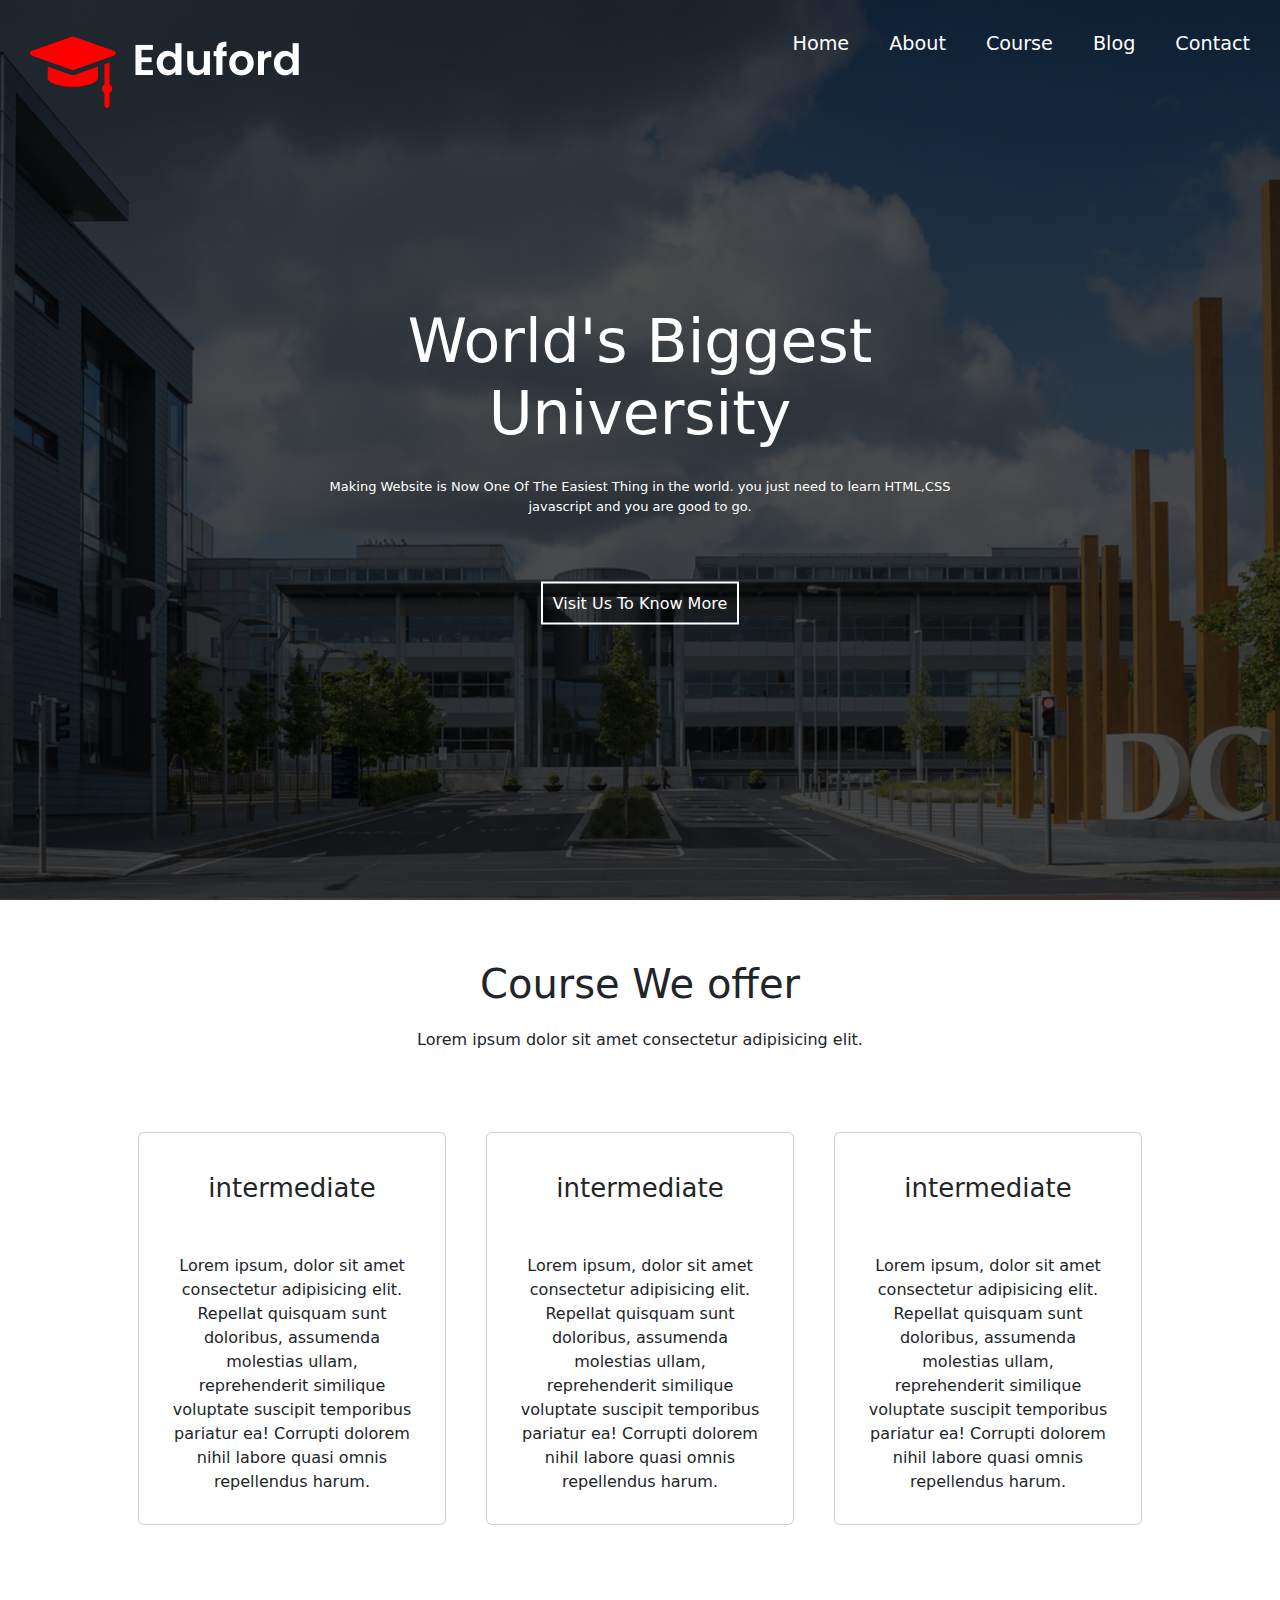
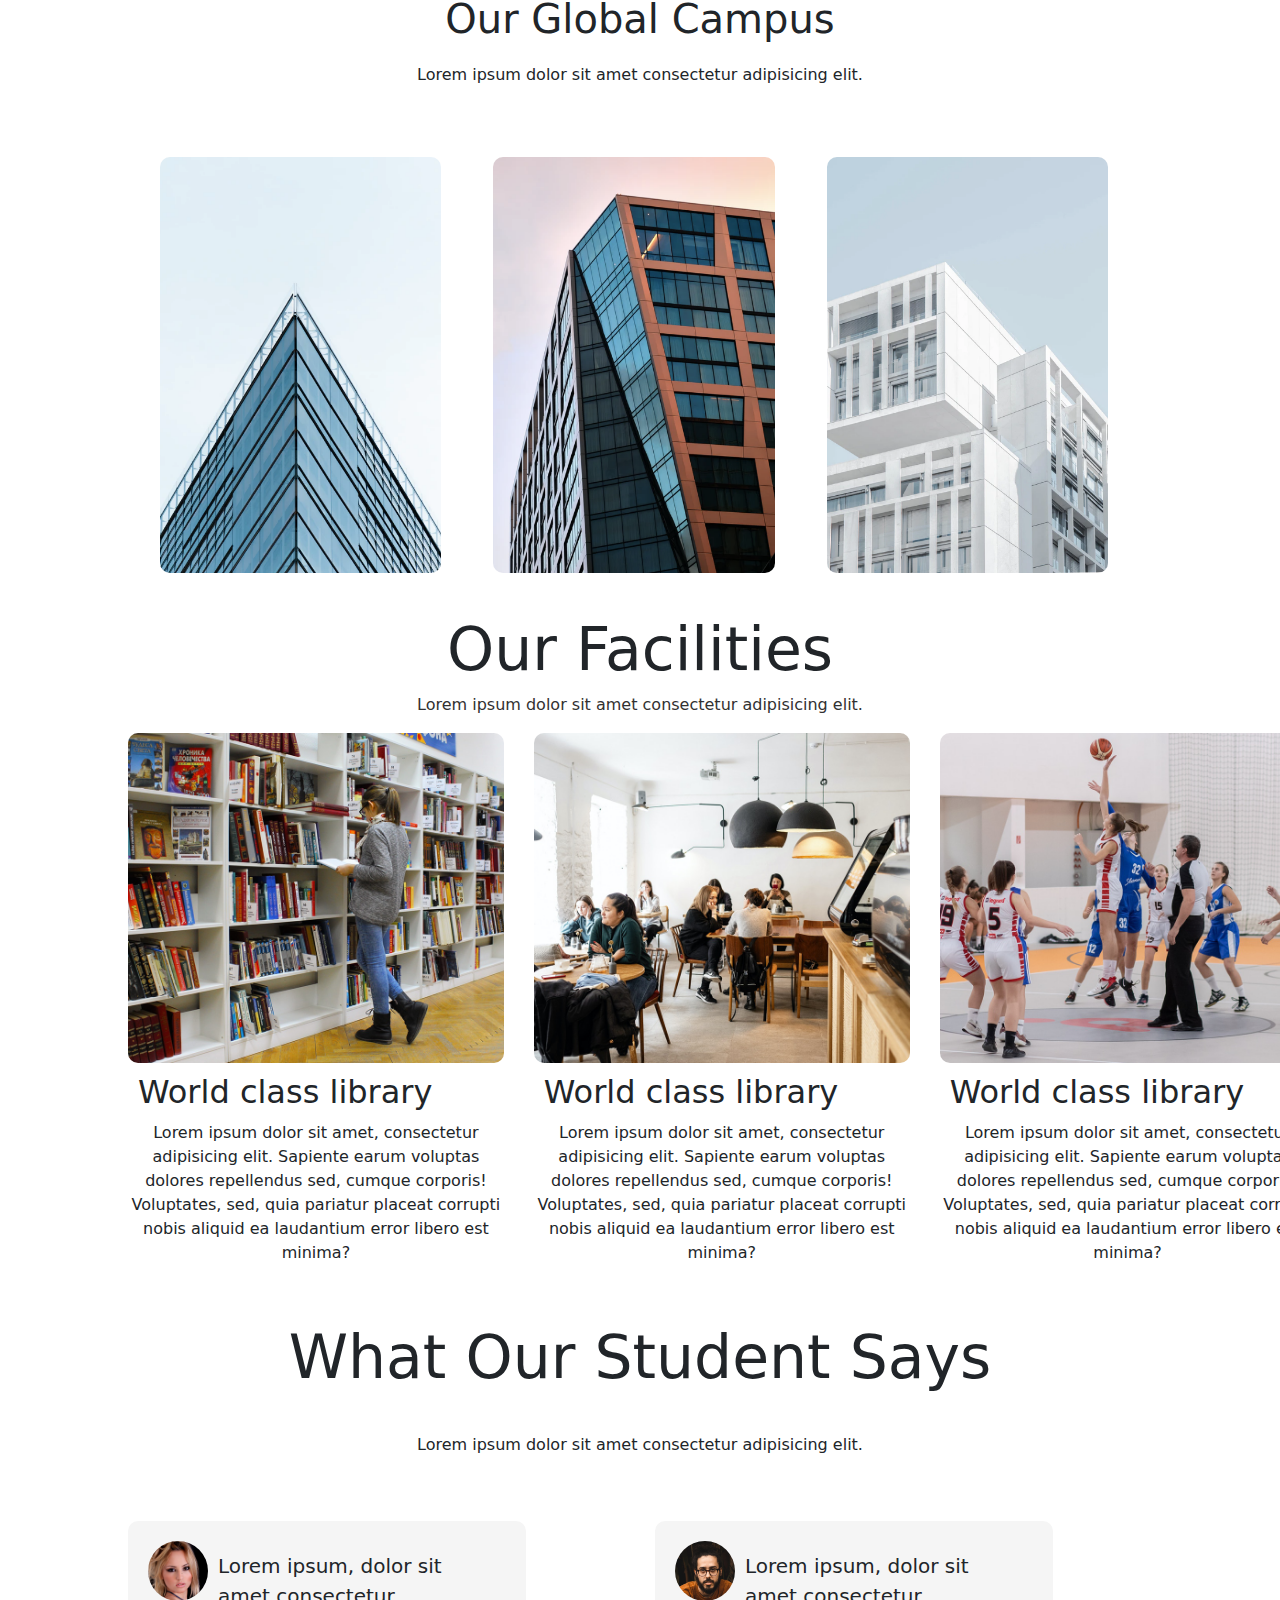
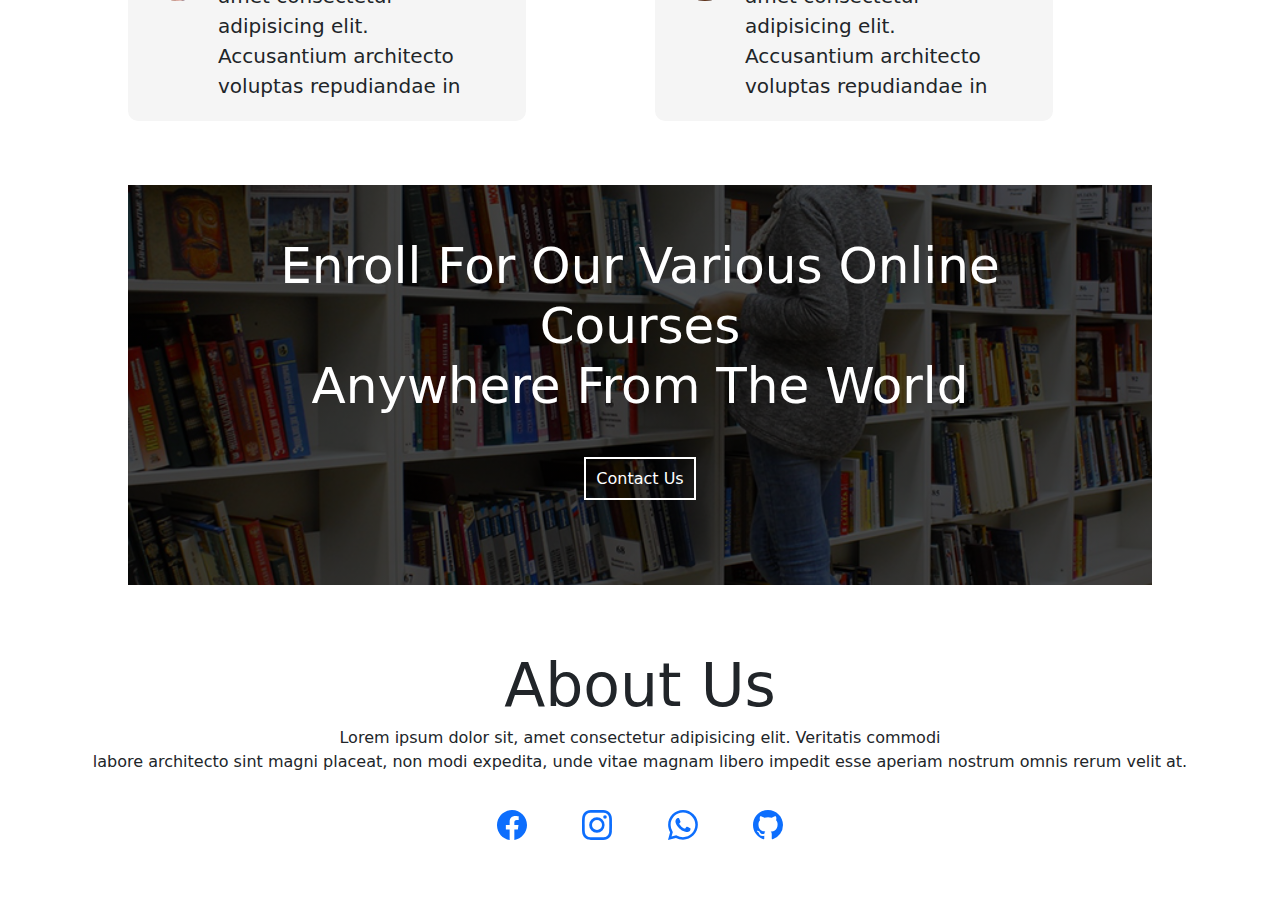
<file: home.html>
<!DOCTYPE html>
<html lang="en">
<head>
<meta charset="UTF-8">
<meta name="viewport" content="width=device-width, initial-scale=1.0">
<title>Home</title>
</head>
<link rel="stylesheet" href="style.css">
<link href="https://cdn.jsdelivr.net/npm/bootstrap@5.3.3/dist/css/bootstrap.min.css" rel="stylesheet" integrity="sha384-QWTKZyjpPEjISv5WaRU9OFeRpok6YctnYmDr5pNlyT2bRjXh0JMhjY6hW+ALEwIH" crossorigin="anonymous">
<script src="https://cdn.jsdelivr.net/npm/bootstrap@5.3.3/dist/js/bootstrap.bundle.min.js" integrity="sha384-YvpcrYf0tY3lHB60NNkmXc5s9fDVZLESaAA55NDzOxhy9GkcIdslK1eN7N6jIeHz" crossorigin="anonymous"></script>
<body>
<section class="home-bg">
   <div class="navLinks">
      <img class="logo" src="../image/logo.png" alt="logo">
          <!-- <i class="fa fa-times" onclick="hideMenu()"></i> -->
          <ul>
            <li><a href="../projects/home.html">Home</a></li>
            <li><a href="../projects/About Us.html">About</a></li>
            <li><a href="../projects/Course.html">Course</a></li>
            <li><a href="../projects/blog.html">Blog</a></li>
            <li><a href="">Contact</a></li>
                                                       
           </ul>
    
    </div>
    <!-- <i class="fa fa-bars" onclick="showMenu()"></i> -->

    <div class="main-txt">
     <h1>World's Biggest University</h1>
     <p>Making Website is Now One Of The Easiest Thing in the world. you just need to learn HTML,CSS <br>
      javascript and you are good to go.</p>
      <a class="btn-2" href="">Visit Us To Know More</a>                                             
      
    </div>
</section>   
<section class="course">
  <div class="course-txt">
     <div class="txt">
        <h1>Course We offer</h1>
        <p>Lorem ipsum dolor sit amet consectetur adipisicing elit. </p>
       </div>
         <div class="cards">
            <div class="card">
              <h1>intermediate</h1>
              <p>Lorem ipsum, dolor sit amet consectetur adipisicing elit. Repellat quisquam sunt doloribus, assumenda molestias ullam, reprehenderit similique voluptate suscipit temporibus pariatur ea! Corrupti dolorem nihil labore quasi omnis repellendus harum.</p>

            </div>
             <div class="card">
              <h1>intermediate</h1>
              <p>Lorem ipsum, dolor sit amet consectetur adipisicing elit. Repellat quisquam sunt doloribus, assumenda molestias ullam, reprehenderit similique voluptate suscipit temporibus pariatur ea! Corrupti dolorem nihil labore quasi omnis repellendus harum.</p>
              
            </div>
            <div class="card">
              <h1>intermediate</h1>
              <p>Lorem ipsum, dolor sit amet consectetur adipisicing elit. Repellat quisquam sunt doloribus, assumenda molestias ullam, reprehenderit similique voluptate suscipit temporibus pariatur ea! Corrupti dolorem nihil labore quasi omnis repellendus harum.</p>   
            </div>

         </div>
  </div>
</section>
<section class="Global-campus">
     <h1>Our Global Campus</h1>
     <p>Lorem ipsum dolor sit amet consectetur adipisicing elit. </p>
     <div class="cards-1">
        <div class="imgs-1">
          <img class="row" src="../image/london.png" alt="">  
             <div class="layer">
              <h3>LONDON</h3>
             </div>
        </div>
        <div class="imgs-1">
          <img class="row" src="../image/newyork.png" alt="">  
             <div class="layer">
              <h3>NEW YORK</h3>
             </div>
        </div>
        <div class="imgs-1">
          <img class="row" src="../image/washington.png" alt="">  
             <div class="layer">
              <h3>WASHINGTONG</h3>
             </div>
        </div>

     </div>
</section>
<section class="ourFacilities">
<div class="fac-txt">
  <h1>Our Facilities</h1>
  <p>Lorem ipsum dolor sit amet consectetur adipisicing elit. </p>
</div>
  <div class="fac-img">
    <div>
      <img src="../image/library.png" alt="">
      <h2>World class library </h2>
      <p>Lorem ipsum dolor sit amet, consectetur adipisicing elit. Sapiente earum voluptas dolores repellendus sed, cumque corporis! Voluptates, sed, quia pariatur placeat corrupti nobis aliquid ea laudantium error libero est minima?</p>

    </div>
    <div>
      <img src="../image/cafeteria.png" alt="">
      <h2>World class library </h2>
      <p>Lorem ipsum dolor sit amet, consectetur adipisicing elit. Sapiente earum voluptas dolores repellendus sed, cumque corporis! Voluptates, sed, quia pariatur placeat corrupti nobis aliquid ea laudantium error libero est minima?</p>

    </div>
    <div>
      <img src="../image/basketball.png" alt="">
      <h2>World class library </h2>
      <p>Lorem ipsum dolor sit amet, consectetur adipisicing elit. Sapiente earum voluptas dolores repellendus sed, cumque corporis! Voluptates, sed, quia pariatur placeat corrupti nobis aliquid ea laudantium error libero est minima?</p>

    </div>
 
</div>



</section>
  <section class="ourStudent">
  <div class="mtxt">
    <h1>What Our Student Says</h1>
    <p>Lorem ipsum dolor sit amet consectetur adipisicing elit. </p>
  </div>
    <div class="main">
    <div  class="testi">
      <img src="../image/user1.jpg" alt="">
      <div>
        <p>Lorem ipsum, dolor sit amet consectetur adipisicing elit. Accusantium architecto voluptas repudiandae in ratione? Earum iste neque autem! Earum ullam enim aliquid est dignissimos ut sit optio deserunt unde reprehenderit!</p>
         <h3>Chistine Berkley</h3>
         <svg xmlns="http://www.w3.org/2000/svg" width="20" height="30" fill="currentColor" class="bi bi-star-fill" viewBox="0 0 16 16">
          <path d="M3.612 15.443c-.386.198-.824-.149-.746-.592l.83-4.73L.173 6.765c-.329-.314-.158-.888.283-.95l4.898-.696L7.538.792c.197-.39.73-.39.927 0l2.184 4.327 4.898.696c.441.062.612.636.282.95l-3.522 3.356.83 4.73c.078.443-.36.79-.746.592L8 13.187l-4.389 2.256z"/>
        </svg>
        <svg xmlns="http://www.w3.org/2000/svg" width="20" height="30" fill="currentColor" class="bi bi-star-fill" viewBox="0 0 16 16">
          <path d="M3.612 15.443c-.386.198-.824-.149-.746-.592l.83-4.73L.173 6.765c-.329-.314-.158-.888.283-.95l4.898-.696L7.538.792c.197-.39.73-.39.927 0l2.184 4.327 4.898.696c.441.062.612.636.282.95l-3.522 3.356.83 4.73c.078.443-.36.79-.746.592L8 13.187l-4.389 2.256z"/>
        </svg>
        <svg xmlns="http://www.w3.org/2000/svg" width="20" height="30" fill="currentColor" class="bi bi-star-fill" viewBox="0 0 16 16">
          <path d="M3.612 15.443c-.386.198-.824-.149-.746-.592l.83-4.73L.173 6.765c-.329-.314-.158-.888.283-.95l4.898-.696L7.538.792c.197-.39.73-.39.927 0l2.184 4.327 4.898.696c.441.062.612.636.282.95l-3.522 3.356.83 4.73c.078.443-.36.79-.746.592L8 13.187l-4.389 2.256z"/>
        </svg>
        <svg xmlns="http://www.w3.org/2000/svg" width="20" height="30" fill="currentColor" class="bi bi-star-fill" viewBox="0 0 16 16">
          <path d="M3.612 15.443c-.386.198-.824-.149-.746-.592l.83-4.73L.173 6.765c-.329-.314-.158-.888.283-.95l4.898-.696L7.538.792c.197-.39.73-.39.927 0l2.184 4.327 4.898.696c.441.062.612.636.282.95l-3.522 3.356.83 4.73c.078.443-.36.79-.746.592L8 13.187l-4.389 2.256z"/>
        </svg>
        <svg xmlns="http://www.w3.org/2000/svg" width="20" height="30" fill="currentColor" class="bi bi-star-fill" viewBox="0 0 16 16">
          <path d="M3.612 15.443c-.386.198-.824-.149-.746-.592l.83-4.73L.173 6.765c-.329-.314-.158-.888.283-.95l4.898-.696L7.538.792c.197-.39.73-.39.927 0l2.184 4.327 4.898.696c.441.062.612.636.282.95l-3.522 3.356.83 4.73c.078.443-.36.79-.746.592L8 13.187l-4.389 2.256z"/>
        </svg>
        
      </div>
    </div>
    <div  class="testi">
      <img src="../image/user2.jpg" alt="">
      <div>
        <p>Lorem ipsum, dolor sit amet consectetur adipisicing elit. Accusantium architecto voluptas repudiandae in ratione? Earum iste neque autem! Earum ullam enim aliquid est dignissimos ut sit optio deserunt unde reprehenderit!</p>
         <h3>Chistine Berkley</h3>
         <svg xmlns="http://www.w3.org/2000/svg" width="20" height="30" fill="currentColor" class="bi bi-star-fill" viewBox="0 0 16 16">
          <path d="M3.612 15.443c-.386.198-.824-.149-.746-.592l.83-4.73L.173 6.765c-.329-.314-.158-.888.283-.95l4.898-.696L7.538.792c.197-.39.73-.39.927 0l2.184 4.327 4.898.696c.441.062.612.636.282.95l-3.522 3.356.83 4.73c.078.443-.36.79-.746.592L8 13.187l-4.389 2.256z"/>
        </svg>
        <svg xmlns="http://www.w3.org/2000/svg" width="20" height="30"fill="currentColor" class="bi bi-star-fill" viewBox="0 0 16 16">
          <path d="M3.612 15.443c-.386.198-.824-.149-.746-.592l.83-4.73L.173 6.765c-.329-.314-.158-.888.283-.95l4.898-.696L7.538.792c.197-.39.73-.39.927 0l2.184 4.327 4.898.696c.441.062.612.636.282.95l-3.522 3.356.83 4.73c.078.443-.36.79-.746.592L8 13.187l-4.389 2.256z"/>
        </svg>
        <svg xmlns="http://www.w3.org/2000/svg" width="20" height="30" fill="currentColor" class="bi bi-star-fill" viewBox="0 0 16 16">
          <path d="M3.612 15.443c-.386.198-.824-.149-.746-.592l.83-4.73L.173 6.765c-.329-.314-.158-.888.283-.95l4.898-.696L7.538.792c.197-.39.73-.39.927 0l2.184 4.327 4.898.696c.441.062.612.636.282.95l-3.522 3.356.83 4.73c.078.443-.36.79-.746.592L8 13.187l-4.389 2.256z"/>
        </svg>
        <svg xmlns="http://www.w3.org/2000/svg" width="20" height="30" fill="currentColor" class="bi bi-star-fill" viewBox="0 0 16 16">
          <path d="M3.612 15.443c-.386.198-.824-.149-.746-.592l.83-4.73L.173 6.765c-.329-.314-.158-.888.283-.95l4.898-.696L7.538.792c.197-.39.73-.39.927 0l2.184 4.327 4.898.696c.441.062.612.636.282.95l-3.522 3.356.83 4.73c.078.443-.36.79-.746.592L8 13.187l-4.389 2.256z"/>
        </svg>
        <svg xmlns="http://www.w3.org/2000/svg" width="20" height="30" fill="currentColor" class="bi bi-star-half" viewBox="0 0 16 16">
          <path d="M5.354 5.119 7.538.792A.52.52 0 0 1 8 .5c.183 0 .366.097.465.292l2.184 4.327 4.898.696A.54.54 0 0 1 16 6.32a.55.55 0 0 1-.17.445l-3.523 3.356.83 4.73c.078.443-.36.79-.746.592L8 13.187l-4.389 2.256a.5.5 0 0 1-.146.05c-.342.06-.668-.254-.6-.642l.83-4.73L.173 6.765a.55.55 0 0 1-.172-.403.6.6 0 0 1 .085-.302.51.51 0 0 1 .37-.245zM8 12.027a.5.5 0 0 1 .232.056l3.686 1.894-.694-3.957a.56.56 0 0 1 .162-.505l2.907-2.77-4.052-.576a.53.53 0 0 1-.393-.288L8.001 2.223 8 2.226z"/>
        </svg>
      </div>
    </div>
  </div>
  </section>
<section class="footer">
 <div class="enro">
  <div class="txts">
  <h1>Enroll For Our Various Online Courses <br>
   Anywhere From The World</h1>
   <a class="btn-2" href=""> Contact  Us  </a>
  </div>
 </div>


<div class="abt">
  <h1>About Us</h1>
  <p>Lorem ipsum dolor sit, amet consectetur adipisicing elit. Veritatis commodi <br>labore architecto sint magni placeat, non modi expedita, unde vitae magnam libero impedit esse aperiam nostrum omnis rerum velit at.</p>
  <div class="icons">
    <a href="https://www.facebook.com/stupid.sagar"> <svg xmlns="http://www.w3.org/2000/svg" width="30" height="30" fill="currentColor" class="bi bi-facebook" viewBox="0 0 16 16">
      <path d="M16 8.049c0-4.446-3.582-8.05-8-8.05C3.58 0-.002 3.603-.002 8.05c0 4.017 2.926 7.347 6.75 7.951v-5.625h-2.03V8.05H6.75V6.275c0-2.017 1.195-3.131 3.022-3.131.876 0 1.791.157 1.791.157v1.98h-1.009c-.993 0-1.303.621-1.303 1.258v1.51h2.218l-.354 2.326H9.25V16c3.824-.604 6.75-3.934 6.75-7.951"/>
    </svg></a>
    <a href="https://www.instagram.com/naamsaga/?hl=en"><svg xmlns="http://www.w3.org/2000/svg" width="30" height="30" fill="currentColor" class="bi bi-instagram" viewBox="0 0 16 16">
      <path d="M8 0C5.829 0 5.556.01 4.703.048 3.85.088 3.269.222 2.76.42a3.9 3.9 0 0 0-1.417.923A3.9 3.9 0 0 0 .42 2.76C.222 3.268.087 3.85.048 4.7.01 5.555 0 5.827 0 8.001c0 2.172.01 2.444.048 3.297.04.852.174 1.433.372 1.942.205.526.478.972.923 1.417.444.445.89.719 1.416.923.51.198 1.09.333 1.942.372C5.555 15.99 5.827 16 8 16s2.444-.01 3.298-.048c.851-.04 1.434-.174 1.943-.372a3.9 3.9 0 0 0 1.416-.923c.445-.445.718-.891.923-1.417.197-.509.332-1.09.372-1.942C15.99 10.445 16 10.173 16 8s-.01-2.445-.048-3.299c-.04-.851-.175-1.433-.372-1.941a3.9 3.9 0 0 0-.923-1.417A3.9 3.9 0 0 0 13.24.42c-.51-.198-1.092-.333-1.943-.372C10.443.01 10.172 0 7.998 0zm-.717 1.442h.718c2.136 0 2.389.007 3.232.046.78.035 1.204.166 1.486.275.373.145.64.319.92.599s.453.546.598.92c.11.281.24.705.275 1.485.039.843.047 1.096.047 3.231s-.008 2.389-.047 3.232c-.035.78-.166 1.203-.275 1.485a2.5 2.5 0 0 1-.599.919c-.28.28-.546.453-.92.598-.28.11-.704.24-1.485.276-.843.038-1.096.047-3.232.047s-2.39-.009-3.233-.047c-.78-.036-1.203-.166-1.485-.276a2.5 2.5 0 0 1-.92-.598 2.5 2.5 0 0 1-.6-.92c-.109-.281-.24-.705-.275-1.485-.038-.843-.046-1.096-.046-3.233s.008-2.388.046-3.231c.036-.78.166-1.204.276-1.486.145-.373.319-.64.599-.92s.546-.453.92-.598c.282-.11.705-.24 1.485-.276.738-.034 1.024-.044 2.515-.045zm4.988 1.328a.96.96 0 1 0 0 1.92.96.96 0 0 0 0-1.92m-4.27 1.122a4.109 4.109 0 1 0 0 8.217 4.109 4.109 0 0 0 0-8.217m0 1.441a2.667 2.667 0 1 1 0 5.334 2.667 2.667 0 0 1 0-5.334"/>
    </svg></a>
    <a href=""> <svg xmlns="http://www.w3.org/2000/svg" width="30" height="30" fill="currentColor" class="bi bi-whatsapp" viewBox="0 0 16 16">
      <path d="M13.601 2.326A7.85 7.85 0 0 0 7.994 0C3.627 0 .068 3.558.064 7.926c0 1.399.366 2.76 1.057 3.965L0 16l4.204-1.102a7.9 7.9 0 0 0 3.79.965h.004c4.368 0 7.926-3.558 7.93-7.93A7.9 7.9 0 0 0 13.6 2.326zM7.994 14.521a6.6 6.6 0 0 1-3.356-.92l-.24-.144-2.494.654.666-2.433-.156-.251a6.56 6.56 0 0 1-1.007-3.505c0-3.626 2.957-6.584 6.591-6.584a6.56 6.56 0 0 1 4.66 1.931 6.56 6.56 0 0 1 1.928 4.66c-.004 3.639-2.961 6.592-6.592 6.592m3.615-4.934c-.197-.099-1.17-.578-1.353-.646-.182-.065-.315-.099-.445.099-.133.197-.513.646-.627.775-.114.133-.232.148-.43.05-.197-.1-.836-.308-1.592-.985-.59-.525-.985-1.175-1.103-1.372-.114-.198-.011-.304.088-.403.087-.088.197-.232.296-.346.1-.114.133-.198.198-.33.065-.134.034-.248-.015-.347-.05-.099-.445-1.076-.612-1.47-.16-.389-.323-.335-.445-.34-.114-.007-.247-.007-.38-.007a.73.73 0 0 0-.529.247c-.182.198-.691.677-.691 1.654s.71 1.916.81 2.049c.098.133 1.394 2.132 3.383 2.992.47.205.84.326 1.129.418.475.152.904.129 1.246.08.38-.058 1.171-.48 1.338-.943.164-.464.164-.86.114-.943-.049-.084-.182-.133-.38-.232"/>
    </svg></a>
    <a href="https://github.com/saga07-stack"><svg xmlns="http://www.w3.org/2000/svg" width="30" height="30" fill="currentColor" class="bi bi-github" viewBox="0 0 16 16">
      <path d="M8 0C3.58 0 0 3.58 0 8c0 3.54 2.29 6.53 5.47 7.59.4.07.55-.17.55-.38 0-.19-.01-.82-.01-1.49-2.01.37-2.53-.49-2.69-.94-.09-.23-.48-.94-.82-1.13-.28-.15-.68-.52-.01-.53.63-.01 1.08.58 1.23.82.72 1.21 1.87.87 2.33.66.07-.52.28-.87.51-1.07-1.78-.2-3.64-.89-3.64-3.95 0-.87.31-1.59.82-2.15-.08-.2-.36-1.02.08-2.12 0 0 .67-.21 2.2.82.64-.18 1.32-.27 2-.27s1.36.09 2 .27c1.53-1.04 2.2-.82 2.2-.82.44 1.1.16 1.92.08 2.12.51.56.82 1.27.82 2.15 0 3.07-1.87 3.75-3.65 3.95.29.25.54.73.54 1.48 0 1.07-.01 1.93-.01 2.2 0 .21.15.46.55.38A8.01 8.01 0 0 0 16 8c0-4.42-3.58-8-8-8"/>
    </svg></a>
  </div>


</div>



</section>
 <!-- <script>
   var navLinks = document.getElementsByClassName("navLinks");
   function showMenu(){
       navLinks.style.right = "0";
   }
  function hideMenu(){
       navLinks.style.right = "-200px";
   } 

</script>  -->
</body>
</html>
</file>
<file: style.css>
*{
padding: 0%;
margin: 0%;
}
.home-bg{
background:linear-gradient(rgba(0,0,0,0.7),rgba(0,0,0,0.7)),url('../image/banner.png');
height: 100vh;
background-size: cover;
background-position: center;
background-repeat: no-repeat;
width: 100%;
}
.navLinks> ul{
display: flex;
flex-wrap: wrap;
position: absolute;
top: 0;
right: 0;
padding:20px;
gap: 40px;
margin: 10px;
}
.navLinks> .logo{
/* height: 45px; */
padding: 20px;
margin: 10px;
cursor: pointer;
}
.navLinks> ul> li{
list-style: none;


}
.navLinks> ul> li> a{
color: white;
font-size: larger;
text-decoration:none;

}
.main-txt{
position: absolute;
top: 50%;
left: 50%;
transform: translate(-50%,-50%);
color: white;
text-align: center;
}
.main-txt> h1{
font-size: 60px;
padding: 20px;
}
.main-txt> p{
padding-bottom: 60px;
font-size: small;

}
.btn-2{
border: 2px solid white;
padding: 10px;
color: white;
text-decoration: none;
}
.btn-2:hover{
background-color: #f44336;
}
 .navLinks> ul> li> a:hover{
text-decoration: underline;
transition: 3s;
text-decoration-color:red ;
text-decoration-thickness: 3px;
 }
 @media screen and (min-width:300px) and (max-width: 700px){
 .navLinks> img{
height: 40px;
 }                                                  
  .navLinks> ul> li {
   flex: 100%;
   text-align: center;
  } 
  .navLinks> ul{
background-color: white;
height: 100vh;
width: 50px;
text-decoration: none;
  }
  .navLinks> ul> li> a {
 color:red;
 
  }                                               
 }
 /* ------section= course---------- */
 .course-txt> .txt {
 text-align: center;
 margin-top: 20px;
 padding:20px; 
 

}
.course-txt> .txt> h1{
font-size: 40px;
margin: 20px;

}
.course-txt> .txt> p{
margin-bottom: 50px;
}
.cards{
text-align: center;
display: grid;
grid-template-columns: repeat(3,1fr);
column-gap: 20px;
width: 80%;
margin: auto;
}
.card{
background-color: wheat;
padding: 10px;
border-radius: 10px;
margin: 10px;


}
.card> h1{
font-size: 26px;
padding: 10px;
margin: 20px;
}
.card> p{
padding: 10px;
margin: 10px;
}
.card:hover{
box-shadow: 5px 5px 10px 10p  ;
animation: glow 2s linear infinite;
}
@keyframes glow {
  0% { box-shadow: 0 0 10px red; border-color:red;}
  50% { box-shadow: 0 0 20px blue; border-color:blue;}
  100%{ box-shadow : 0 0 10px green; border-color: green;}

  
}
@media screen and (min-width:300px) and (max-width:700px) {
.cards{
display: block;
}
                                               
}

  /* -----------------------------section= global campus---------------------- * */

.Global-campus{
padding: 20px;
 margin: 20px;
 text-align: center;

}
.cards-1{
  width: 80%;
}
.Global-campus> h1{
font-size: 40px;
margin: 20px;
text-align: center;
}
.imgs-1{
  position: relative;
  width: 100%;
  height: 100%;
  overflow: hidden;
  border-radius: 10px;
}
.layer{
  position: absolute;
  top: 0;
  left: 0;
  background:transparent;
  width: 100%;
  height: 100%;
  color: white;
}
.layer> h3{
  visibility: hidden;
  font-size: 30px;
}

.layer:hover h3{
  background: rgba(226,0,0,0.7);
  height: 100%;
  width: 100%;
  visibility: visible;
}
.cards-1{
  display: grid;
  grid-template-columns: repeat(3,1fr);
  column-gap: 40px;
  margin: auto;
  justify-content: space-evenly;
}
.row{
  border-radius: 10px;
  width: 100%;
  height: 100%;
  margin: auto;
  object-fit: cover;
}
.Global-campus>P{
  margin: 10px;
  padding-bottom: 60px;
}
@media screen and (min-width:300px) and (max-width:700px) {
.cards-1{
display: block;

}
.main{
  display: block;
  
}
.row{
  border-radius: 10px;
}
.imgs-1{
 
  gap: 20px;
margin-top: 5%;
border-radius: 15px;
}
}
/* -------------------our facilities------------ */
.fac-txt{
  text-align: center;
  
}
.fac-txt> h1{
  font-size: 60px;

}
.fac-txt> p{
  color: rgb(50, 49, 49);
}
 .fac-img{
  display: grid;
  grid-template-columns: repeat(3,1fr 1fr 1fr);
width: 80%; 
justify-content: space-evenly;
gap: 30px;
margin: auto;
}
.fac-img> div> img{
  height: 330px;
  border-radius: 10px;

}
.fac-img> div> h2{
  margin: 10px;
}
.fac-img> div> p{
  text-align: center;
}
@media screen and (min-width:300px) and (max-width:700px){
  
  .ourFacilities{
    margin-left: 5%;
  }
  
   .fac-img{
    display: block;
  
  }
  .fac-img> div> img{
    height: 330px;
    border-radius: 10px;
  
  }
  .fac-img> div> h2{
    margin: 10px;
  }
  .fac-img> div> p{
    text-align: start;
  }
}


/* --------------------testi--------- */
.mtxt{
  text-align: center;

}
.mtxt> h1{
font-size: 60px;
margin-top: 20px;
padding: 20px;
margin-bottom: 20px;
}
   
.main{
  display: grid;
  grid-template-columns: repeat(2,1fr);
  width: 80%;
justify-content: space-evenly;
margin: auto;
gap: 30px;
margin-top: 5%;
}

.testi> img{
  border-radius: 50%;
  height: 60px;
}
.testi{
  height: 200px;
  width: 80%;
  background: whitesmoke;
  padding: 20px;
border-radius: 10px;
display: flex;
}
.testi> div{
 overscroll-behavior: contain;
  overflow: scroll;
}
.testi> div p{
  font-size: 20px;
  margin: 10px;
}
.testi> div h3{
  font-size:auto;
  /* margin: 10px 0 10px 0; */
}
.testi> div svg{
  color: orangered;
  
}
@media screen and (min-width:300px) and (max-width:700px) {
  .main{
    display: grid;
    grid-template-columns: repeat(2,1fr);
    width: 80%;
  justify-content: space-evenly;
  margin: auto;
  gap: 30px;
  margin-top: 5%;
  }
  
  .testi> img{
    border-radius: 50%;
    height: 30px;
  margin-top: -30px;
  }
  .testi{
    display: block;
    height: 200px;
    width: 80%;
    background: whitesmoke;
    padding: 20px;
  border-radius: 10px;
  
  }
  
  .testi> div p{
    font-size: 8px;
    margin: 1px;
    
  }
  .testi> div h3{
    font-size:10px;
   
  }
  .testi> div> svg{
    width:5px ;
    height: 5px;
    
    
  }
  .mtxt> h1{
    font-size: 30px;
    margin-top: 20px;
    padding: 20px;
    margin-bottom: 0px;
    }
    .testi> div svg{
      color: orangered;
      margin-top:-20%;
    }

}
/* --------------------enro===------------- */
.footer{
  margin-top: 5%;
}

.enro{
  background:linear-gradient(rgba(0,0,0,0.7),rgba(0,0,0,0.7)),url('../image/library.png');
  height: 400px;
  background-size: cover;
  background-position: center;
  background-repeat: no-repeat;
  width: 80%;
  margin: auto;
  }
  .enro> .txts{
    text-align: center;
   margin-top: 20px;
  }
  .enro> .txts h1{
    color: white;
    font-size: 50px;
   margin: 10px 0 0 0;
    padding: 5%;
    
  }
  .abt{
    text-align: center;
    margin: 5%;
 
  }
  .abt> h1{
    font-size: 60px;
    margin: 10px 0 5px 0 ;
  }
 .abt> .icons svg{
  margin: 20px;
 }


  @media screen and (min-width:300px) and (max-width:700px) {
    .enro> .txts h1{
      color: white;
      font-size: 40px;
     margin: 20px 0 10px 0;
      padding: 5%;

  } 
}
/* ------------------About Us page ------------------ */

.About-bg{
background: linear-gradient(rgba(0,0,0,0.5),rgba(0,0,0,0.5)),url('../image/background.jpg');  
height: 100vh;
background-size: cover;
background-position: center;
background-repeat: no-repeat;
}
.about-cont{
  display: grid;
  grid-template-columns: repeat(2, 1fr);
width: 80%;
margin: 15% 0 0 5%;
gap: 30px;

}
.about-col> img{
  height: 50%;
}
.about-abt{
  text-align: center;
  margin-top: -15%;
}
.icons> a{
  margin: 5px;


}
.red-btn{
  color: black;
  border: 1px solid ;
  
}
@media screen and (min-width:300px) and (max-width:700px) {
  .about-cont{
    display: block;
  margin: 15% 0 0 5%;
  gap: 30px;
  overflow: hidden;
  margin: auto;
  row-gap: 5%;
  
  }
  .about-col{
    margin-top: 5%;
  }
  .about-col> img{
    height: 300px;
    margin-top: 15%;
  }
  .about-abt{
    text-align: center;
    margin-top:25% ;
  }
}
/* -----------------course------------- */
.about-abt1{
  text-align: center;
  margin-top: 5%;
}
/* ------------------blog---------- */
.blog-contain{
  width: 80%;
  margin: 5%;
 display:grid;
grid-template-columns: repeat(2, 1fr );
 justify-content: space-evenly;
 gap: 40px;
}
.blog-contain> div> img{
  width: 100%;
}
.blog-contain> div> h1{
  margin-top: 3%;
  font-size: 30px;
}
.blog-contain> div> p{
  color: rgb(114, 106, 106);
padding: 0;
}
.right> h3{
  background: #f44336;
  min-block-size: 10px;
  display: inline-block;
  width: 100%;
  text-align: center;
  color: white;
}
.right div {
  display: flex;
  justify-content: space-between;
  box-sizing: border-box;
  padding: 8px;
align-items: center   ;
}
.comment-box{
  border: 1px solid #ccc;
  margin: 50px 0;
  padding: 10px 0;
  
}
.comment-box h3{
  text-align: left;

}
.comment-form input, .comment-form textarea{
 
  padding: 10px;
  display: flex;
  width: 100%;
  background: #ccc;
  border: none;
  margin-bottom: 2%;
  margin-left: 1%;
}
@media screen and (min-width:300px) and (max-width:700px){
  .blog-contain{
    width: 80%;
    margin: 5%;
   display: block;
  }

}
/* ------------contact page------ */
.contact-us{
  width: 80%;
  margin: 10%;
}
.location> iframe{
  width: 100%;
  height: 300px;

  
}

 
.details> div {
  display: flex;
  gap: 5%;
  margin-bottom: 2%;
}
  .col{
    display:grid;
    grid-template-columns: repeat(2, 1fr);
    margin: 5%;
  
  }
  .form{
    border: none;
  }
  .form input{
   
    width: 100%;
    padding: 3%;
    margin-bottom: 2%;
    
  }
  .form textarea{
    width: 100%;

  }
</file>
